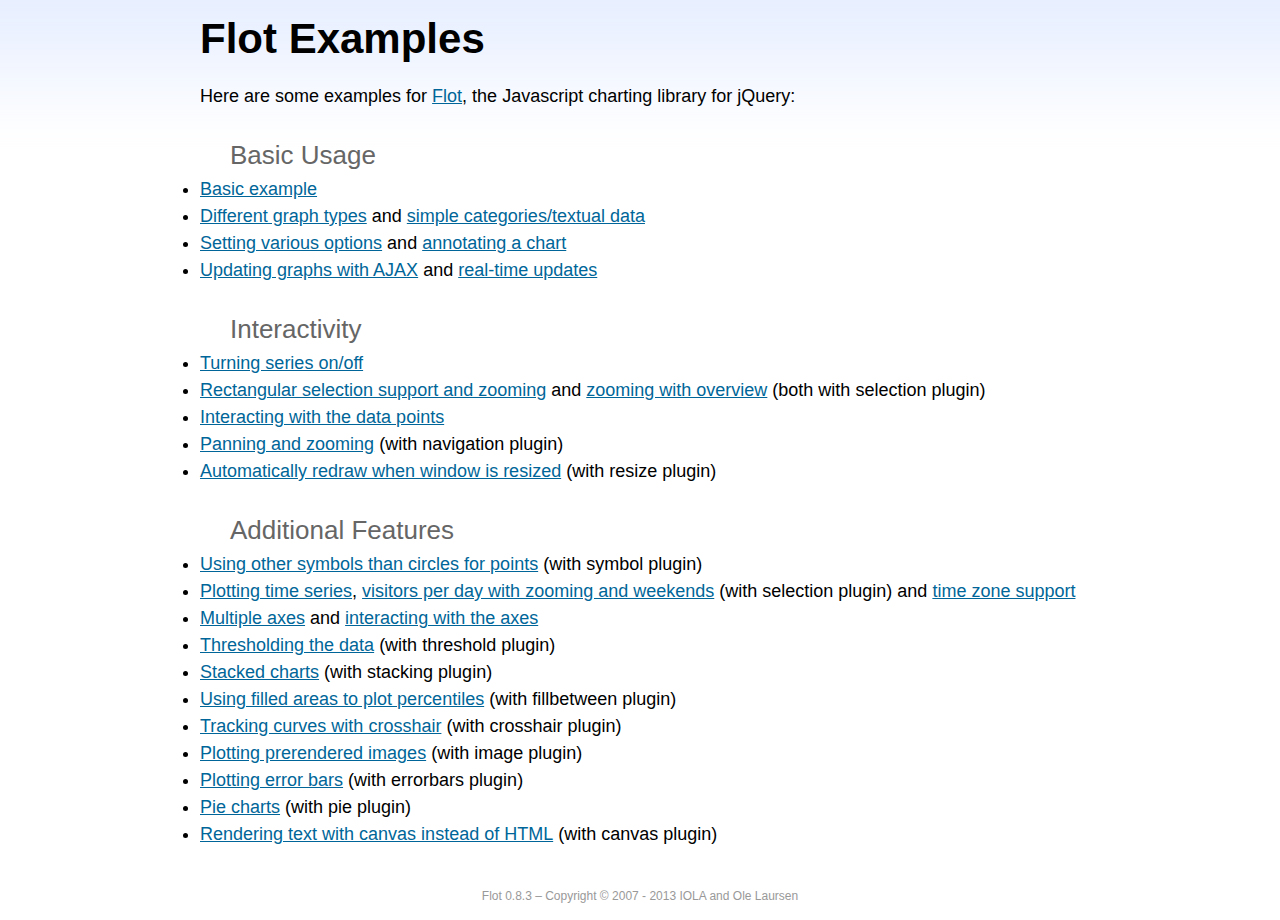
<file: assets/plugins/flot/examples/index.html>
<!DOCTYPE html PUBLIC "-//W3C//DTD HTML 4.01//EN" "http://www.w3.org/TR/html4/strict.dtd">
<html>
<head>
	<meta http-equiv="Content-Type" content="text/html; charset=utf-8">
	<title>Flot Examples</title>
	<link href="examples.css" rel="stylesheet" type="text/css">
	<style>

	h3 {
		margin-top: 30px;
		margin-bottom: 5px;
	}

	</style>
	<script language="javascript" type="text/javascript" src="../jquery.js"></script>
	<script language="javascript" type="text/javascript" src="../jquery.flot.js"></script>
	<script type="text/javascript">

	$(function() {

		// Add the Flot version string to the footer

		$("#footer").prepend("Flot " + $.plot.version + " &ndash; ");
	});

	</script>
</head>
<body>

	<div id="header">
		<h2>Flot Examples</h2>
	</div>

	<div id="content">

		<p>Here are some examples for <a href="http://www.flotcharts.org">Flot</a>, the Javascript charting library for jQuery:</p>

		<h3>Basic Usage</h3>

		<ul>
			<li><a href="basic-usage/index.html">Basic example</a></li>
			<li><a href="series-types/index.html">Different graph types</a> and <a href="categories/index.html">simple categories/textual data</a></li>
			<li><a href="basic-options/index.html">Setting various options</a> and <a href="annotating/index.html">annotating a chart</a></li>
			<li><a href="ajax/index.html">Updating graphs with AJAX</a> and <a href="realtime/index.html">real-time updates</a></li>
		</ul>

		<h3>Interactivity</h3>

		<ul>
			<li><a href="series-toggle/index.html">Turning series on/off</a></li>
			<li><a href="selection/index.html">Rectangular selection support and zooming</a> and <a href="zooming/index.html">zooming with overview</a> (both with selection plugin)</li>
			<li><a href="interacting/index.html">Interacting with the data points</a></li>
			<li><a href="navigate/index.html">Panning and zooming</a> (with navigation plugin)</li>
			<li><a href="resize/index.html">Automatically redraw when window is resized</a> (with resize plugin)</li>
		</ul>

		<h3>Additional Features</h3>

		<ul>
			<li><a href="symbols/index.html">Using other symbols than circles for points</a> (with symbol plugin)</li>
			<li><a href="axes-time/index.html">Plotting time series</a>, <a href="visitors/index.html">visitors per day with zooming and weekends</a> (with selection plugin) and <a href="axes-time-zones/index.html">time zone support</a></li>
			<li><a href="axes-multiple/index.html">Multiple axes</a> and <a href="axes-interacting/index.html">interacting with the axes</a></li>
			<li><a href="threshold/index.html">Thresholding the data</a> (with threshold plugin)</li>
			<li><a href="stacking/index.html">Stacked charts</a> (with stacking plugin)</li>
			<li><a href="percentiles/index.html">Using filled areas to plot percentiles</a> (with fillbetween plugin)</li>
			<li><a href="tracking/index.html">Tracking curves with crosshair</a> (with crosshair plugin)</li>
			<li><a href="image/index.html">Plotting prerendered images</a> (with image plugin)</li>
			<li><a href="series-errorbars/index.html">Plotting error bars</a> (with errorbars plugin)</li>
			<li><a href="series-pie/index.html">Pie charts</a> (with pie plugin)</li>
			<li><a href="canvas/index.html">Rendering text with canvas instead of HTML</a> (with canvas plugin)</li>
		</ul>

	</div>

	<div id="footer">
		Copyright &copy; 2007 - 2013 IOLA and Ole Laursen
	</div>

</body>
</html>
</file>
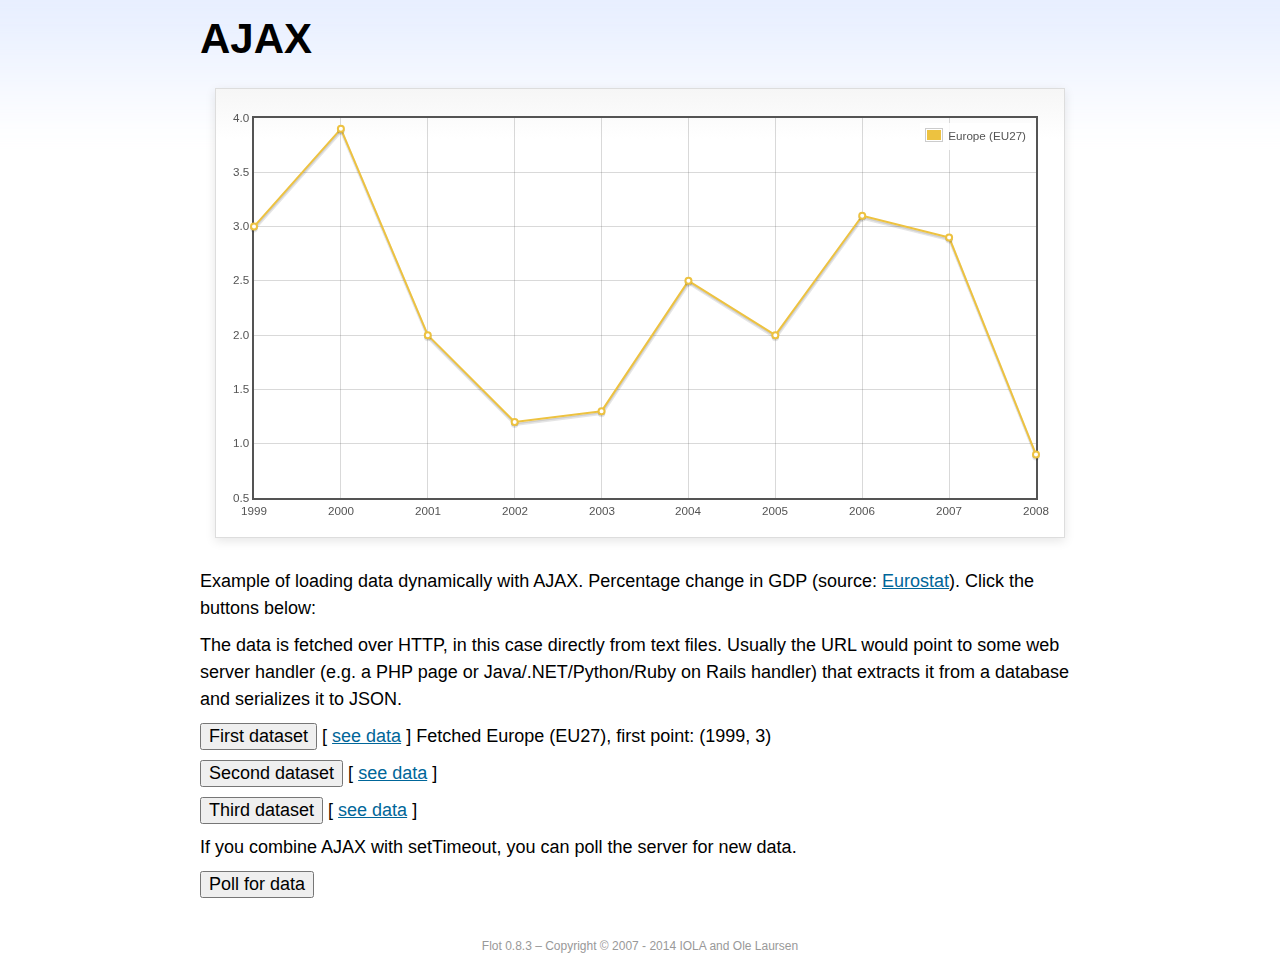
<file: assets/plugins/flot/examples/ajax/index.html>
<!DOCTYPE html PUBLIC "-//W3C//DTD HTML 4.01//EN" "http://www.w3.org/TR/html4/strict.dtd">
<html>
<head>
	<meta http-equiv="Content-Type" content="text/html; charset=utf-8">
	<title>Flot Examples: AJAX</title>
	<link href="../examples.css" rel="stylesheet" type="text/css">
	<!--[if lte IE 8]><script language="javascript" type="text/javascript" src="../../excanvas.min.js"></script><![endif]-->
	<script language="javascript" type="text/javascript" src="../../jquery.js"></script>
	<script language="javascript" type="text/javascript" src="../../jquery.flot.js"></script>
	<script type="text/javascript">

	$(function() {

		var options = {
			lines: {
				show: true
			},
			points: {
				show: true
			},
			xaxis: {
				tickDecimals: 0,
				tickSize: 1
			}
		};

		var data = [];

		$.plot("#placeholder", data, options);

		// Fetch one series, adding to what we already have

		var alreadyFetched = {};

		$("button.fetchSeries").click(function () {

			var button = $(this);

			// Find the URL in the link right next to us, then fetch the data

			var dataurl = button.siblings("a").attr("href");

			function onDataReceived(series) {

				// Extract the first coordinate pair; jQuery has parsed it, so
				// the data is now just an ordinary JavaScript object

				var firstcoordinate = "(" + series.data[0][0] + ", " + series.data[0][1] + ")";
				button.siblings("span").text("Fetched " + series.label + ", first point: " + firstcoordinate);

				// Push the new data onto our existing data array

				if (!alreadyFetched[series.label]) {
					alreadyFetched[series.label] = true;
					data.push(series);
				}

				$.plot("#placeholder", data, options);
			}

			$.ajax({
				url: dataurl,
				type: "GET",
				dataType: "json",
				success: onDataReceived
			});
		});

		// Initiate a recurring data update

		$("button.dataUpdate").click(function () {

			data = [];
			alreadyFetched = {};

			$.plot("#placeholder", data, options);

			var iteration = 0;

			function fetchData() {

				++iteration;

				function onDataReceived(series) {

					// Load all the data in one pass; if we only got partial
					// data we could merge it with what we already have.

					data = [ series ];
					$.plot("#placeholder", data, options);
				}

				// Normally we call the same URL - a script connected to a
				// database - but in this case we only have static example
				// files, so we need to modify the URL.

				$.ajax({
					url: "data-eu-gdp-growth-" + iteration + ".json",
					type: "GET",
					dataType: "json",
					success: onDataReceived
				});

				if (iteration < 5) {
					setTimeout(fetchData, 1000);
				} else {
					data = [];
					alreadyFetched = {};
				}
			}

			setTimeout(fetchData, 1000);
		});

		// Load the first series by default, so we don't have an empty plot

		$("button.fetchSeries:first").click();

		// Add the Flot version string to the footer

		$("#footer").prepend("Flot " + $.plot.version + " &ndash; ");
	});

	</script>
</head>
<body>

	<div id="header">
		<h2>AJAX</h2>
	</div>

	<div id="content">

		<div class="demo-container">
			<div id="placeholder" class="demo-placeholder"></div>
		</div>

		<p>Example of loading data dynamically with AJAX. Percentage change in GDP (source: <a href="http://epp.eurostat.ec.europa.eu/tgm/table.do?tab=table&init=1&plugin=1&language=en&pcode=tsieb020">Eurostat</a>). Click the buttons below:</p>

		<p>The data is fetched over HTTP, in this case directly from text files. Usually the URL would point to some web server handler (e.g. a PHP page or Java/.NET/Python/Ruby on Rails handler) that extracts it from a database and serializes it to JSON.</p>

		<p>
			<button class="fetchSeries">First dataset</button>
			[ <a href="data-eu-gdp-growth.json">see data</a> ]
			<span></span>
		</p>

		<p>
			<button class="fetchSeries">Second dataset</button>
			[ <a href="data-japan-gdp-growth.json">see data</a> ]
			<span></span>
		</p>

		<p>
			<button class="fetchSeries">Third dataset</button>
			[ <a href="data-usa-gdp-growth.json">see data</a> ]
			<span></span>
		</p>

		<p>If you combine AJAX with setTimeout, you can poll the server for new data.</p>

		<p>
			<button class="dataUpdate">Poll for data</button>
		</p>

	</div>

	<div id="footer">
		Copyright &copy; 2007 - 2014 IOLA and Ole Laursen
	</div>

</body>
</html>
</file>
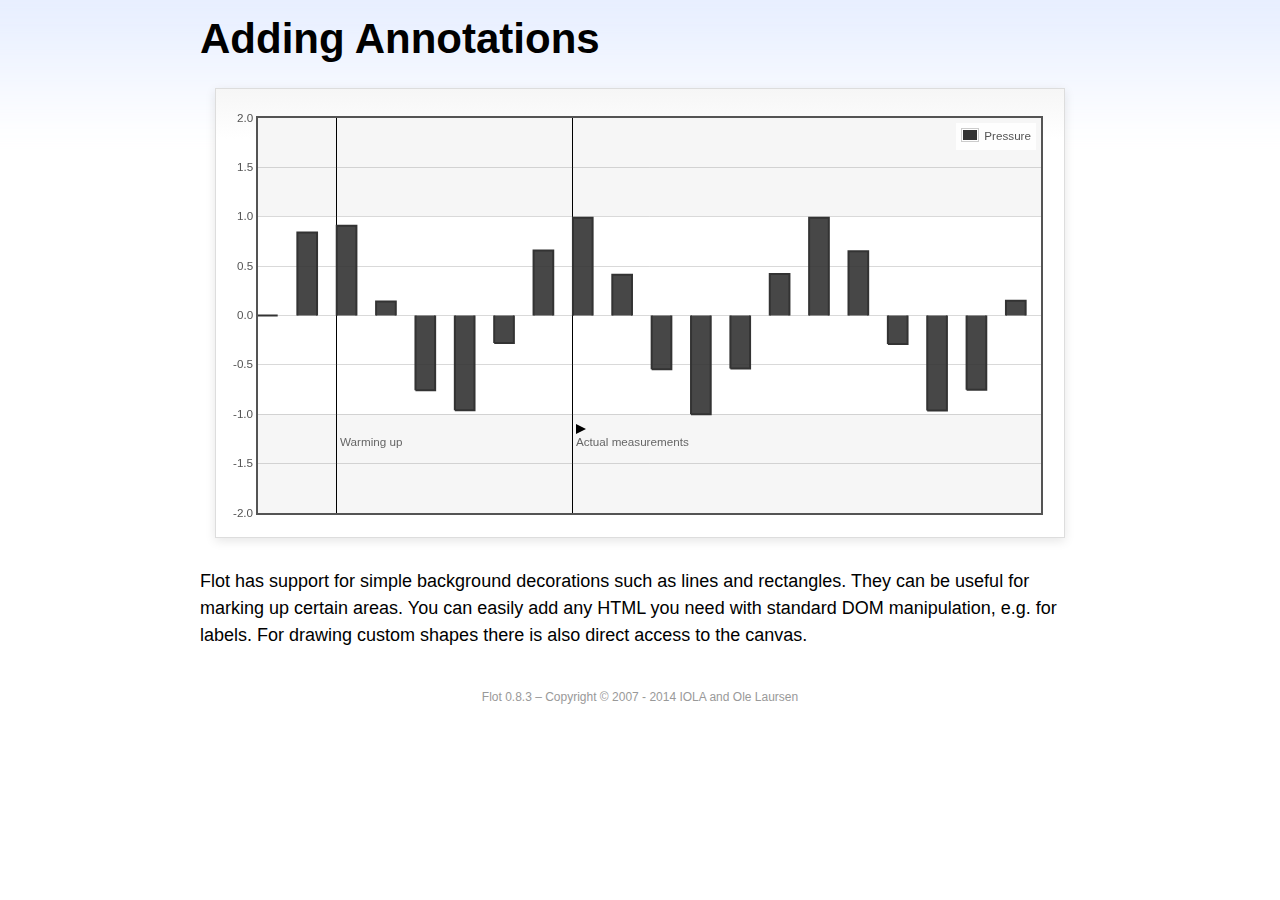
<file: assets/plugins/flot/examples/annotating/index.html>
<!DOCTYPE html PUBLIC "-//W3C//DTD HTML 4.01//EN" "http://www.w3.org/TR/html4/strict.dtd">
<html>
<head>
	<meta http-equiv="Content-Type" content="text/html; charset=utf-8">
	<title>Flot Examples: Adding Annotations</title>
	<link href="../examples.css" rel="stylesheet" type="text/css">
	<!--[if lte IE 8]><script language="javascript" type="text/javascript" src="../../excanvas.min.js"></script><![endif]-->
	<script language="javascript" type="text/javascript" src="../../jquery.js"></script>
	<script language="javascript" type="text/javascript" src="../../jquery.flot.js"></script>
	<script type="text/javascript">

	$(function() {

		var d1 = [];
		for (var i = 0; i < 20; ++i) {
			d1.push([i, Math.sin(i)]);
		}

		var data = [{ data: d1, label: "Pressure", color: "#333" }];

		var markings = [
			{ color: "#f6f6f6", yaxis: { from: 1 } },
			{ color: "#f6f6f6", yaxis: { to: -1 } },
			{ color: "#000", lineWidth: 1, xaxis: { from: 2, to: 2 } },
			{ color: "#000", lineWidth: 1, xaxis: { from: 8, to: 8 } }
		];

		var placeholder = $("#placeholder");

		var plot = $.plot(placeholder, data, {
			bars: { show: true, barWidth: 0.5, fill: 0.9 },
			xaxis: { ticks: [], autoscaleMargin: 0.02 },
			yaxis: { min: -2, max: 2 },
			grid: { markings: markings }
		});

		var o = plot.pointOffset({ x: 2, y: -1.2});

		// Append it to the placeholder that Flot already uses for positioning

		placeholder.append("<div style='position:absolute;left:" + (o.left + 4) + "px;top:" + o.top + "px;color:#666;font-size:smaller'>Warming up</div>");

		o = plot.pointOffset({ x: 8, y: -1.2});
		placeholder.append("<div style='position:absolute;left:" + (o.left + 4) + "px;top:" + o.top + "px;color:#666;font-size:smaller'>Actual measurements</div>");

		// Draw a little arrow on top of the last label to demonstrate canvas
		// drawing

		var ctx = plot.getCanvas().getContext("2d");
		ctx.beginPath();
		o.left += 4;
		ctx.moveTo(o.left, o.top);
		ctx.lineTo(o.left, o.top - 10);
		ctx.lineTo(o.left + 10, o.top - 5);
		ctx.lineTo(o.left, o.top);
		ctx.fillStyle = "#000";
		ctx.fill();

		// Add the Flot version string to the footer

		$("#footer").prepend("Flot " + $.plot.version + " &ndash; ");
	});

	</script>
</head>
<body>

	<div id="header">
		<h2>Adding Annotations</h2>
	</div>

	<div id="content">

		<div class="demo-container">
			<div id="placeholder" class="demo-placeholder"></div>
		</div>

		<p>Flot has support for simple background decorations such as lines and rectangles. They can be useful for marking up certain areas. You can easily add any HTML you need with standard DOM manipulation, e.g. for labels. For drawing custom shapes there is also direct access to the canvas.</p>

	</div>

	<div id="footer">
		Copyright &copy; 2007 - 2014 IOLA and Ole Laursen
	</div>

</body>
</html>
</file>
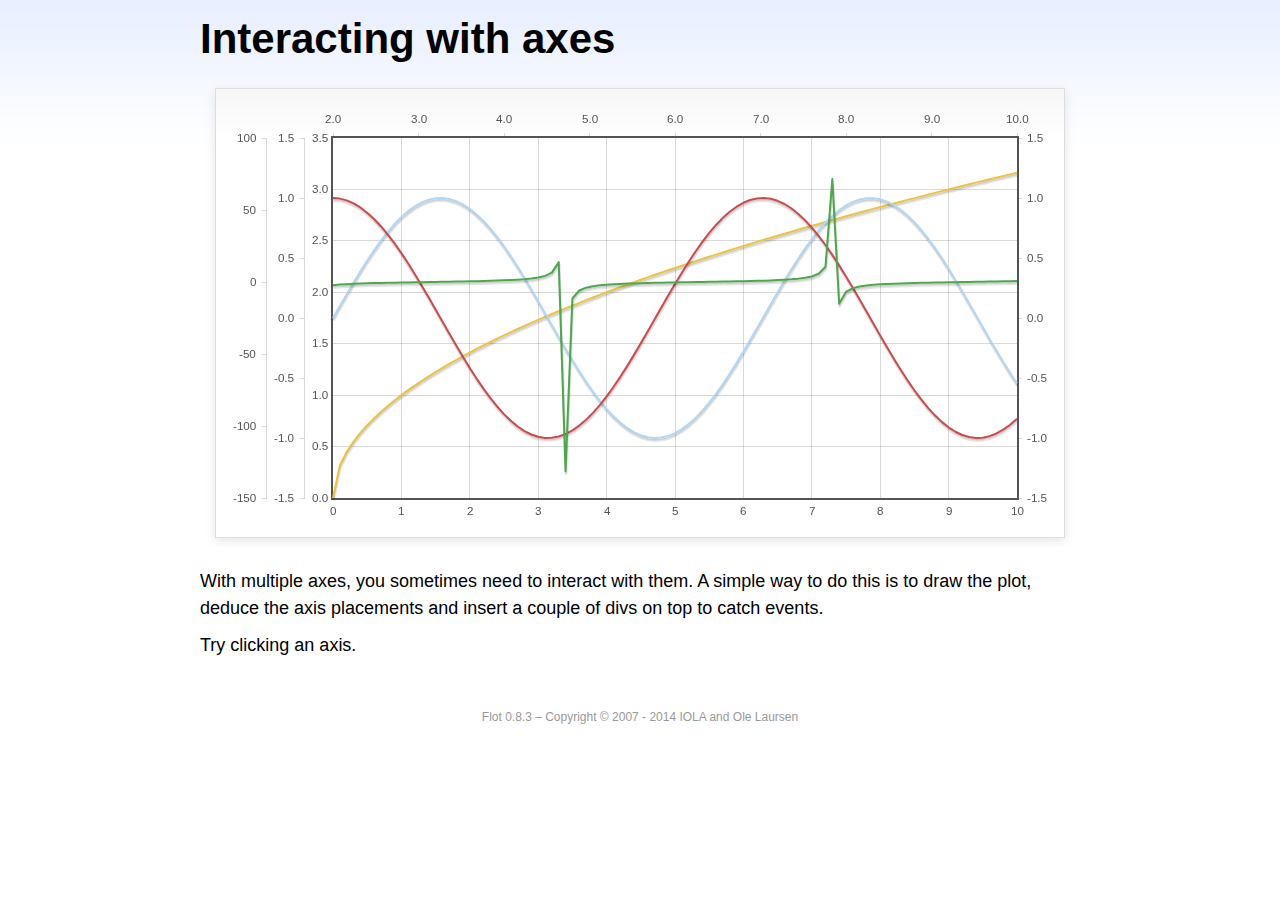
<file: assets/plugins/flot/examples/axes-interacting/index.html>
<!DOCTYPE html PUBLIC "-//W3C//DTD HTML 4.01//EN" "http://www.w3.org/TR/html4/strict.dtd">
<html>
<head>
	<meta http-equiv="Content-Type" content="text/html; charset=utf-8">
	<title>Flot Examples: Interacting with axes</title>
	<link href="../examples.css" rel="stylesheet" type="text/css">
	<!--[if lte IE 8]><script language="javascript" type="text/javascript" src="../../excanvas.min.js"></script><![endif]-->
	<script language="javascript" type="text/javascript" src="../../jquery.js"></script>
	<script language="javascript" type="text/javascript" src="../../jquery.flot.js"></script>
	<script type="text/javascript">

	$(function() {

		function generate(start, end, fn) {
			var res = [];
			for (var i = 0; i <= 100; ++i) {
				var x = start + i / 100 * (end - start);
				res.push([x, fn(x)]);
			}
			return res;
		}

		var data = [
			{ data: generate(0, 10, function (x) { return Math.sqrt(x);}), xaxis: 1, yaxis:1 },
			{ data: generate(0, 10, function (x) { return Math.sin(x);}), xaxis: 1, yaxis:2 },
			{ data: generate(0, 10, function (x) { return Math.cos(x);}), xaxis: 1, yaxis:3 },
			{ data: generate(2, 10, function (x) { return Math.tan(x);}), xaxis: 2, yaxis: 4 }
		];

		var plot = $.plot("#placeholder", data, {
			xaxes: [
				{ position: 'bottom' },
				{ position: 'top'}
			],
			yaxes: [
				{ position: 'left' },
				{ position: 'left' },
				{ position: 'right' },
				{ position: 'left' }
			]
		});

		// Create a div for each axis

		$.each(plot.getAxes(), function (i, axis) {
			if (!axis.show)
				return;

			var box = axis.box;

			$("<div class='axisTarget' style='position:absolute; left:" + box.left + "px; top:" + box.top + "px; width:" + box.width +  "px; height:" + box.height + "px'></div>")
				.data("axis.direction", axis.direction)
				.data("axis.n", axis.n)
				.css({ backgroundColor: "#f00", opacity: 0, cursor: "pointer" })
				.appendTo(plot.getPlaceholder())
				.hover(
					function () { $(this).css({ opacity: 0.10 }) },
					function () { $(this).css({ opacity: 0 }) }
				)
				.click(function () {
					$("#click").text("You clicked the " + axis.direction + axis.n + "axis!")
				});
		});

		// Add the Flot version string to the footer

		$("#footer").prepend("Flot " + $.plot.version + " &ndash; ");
	});

	</script>
</head>
<body>

	<div id="header">
		<h2>Interacting with axes</h2>
	</div>

	<div id="content">

		<div class="demo-container">
			<div id="placeholder" class="demo-placeholder"></div>
		</div>

		<p>With multiple axes, you sometimes need to interact with them. A simple way to do this is to draw the plot, deduce the axis placements and insert a couple of divs on top to catch events.</p>

		<p>Try clicking an axis.</p>

		<p id="click"></p>

	</div>

	<div id="footer">
		Copyright &copy; 2007 - 2014 IOLA and Ole Laursen
	</div>

</body>
</html>
</file>
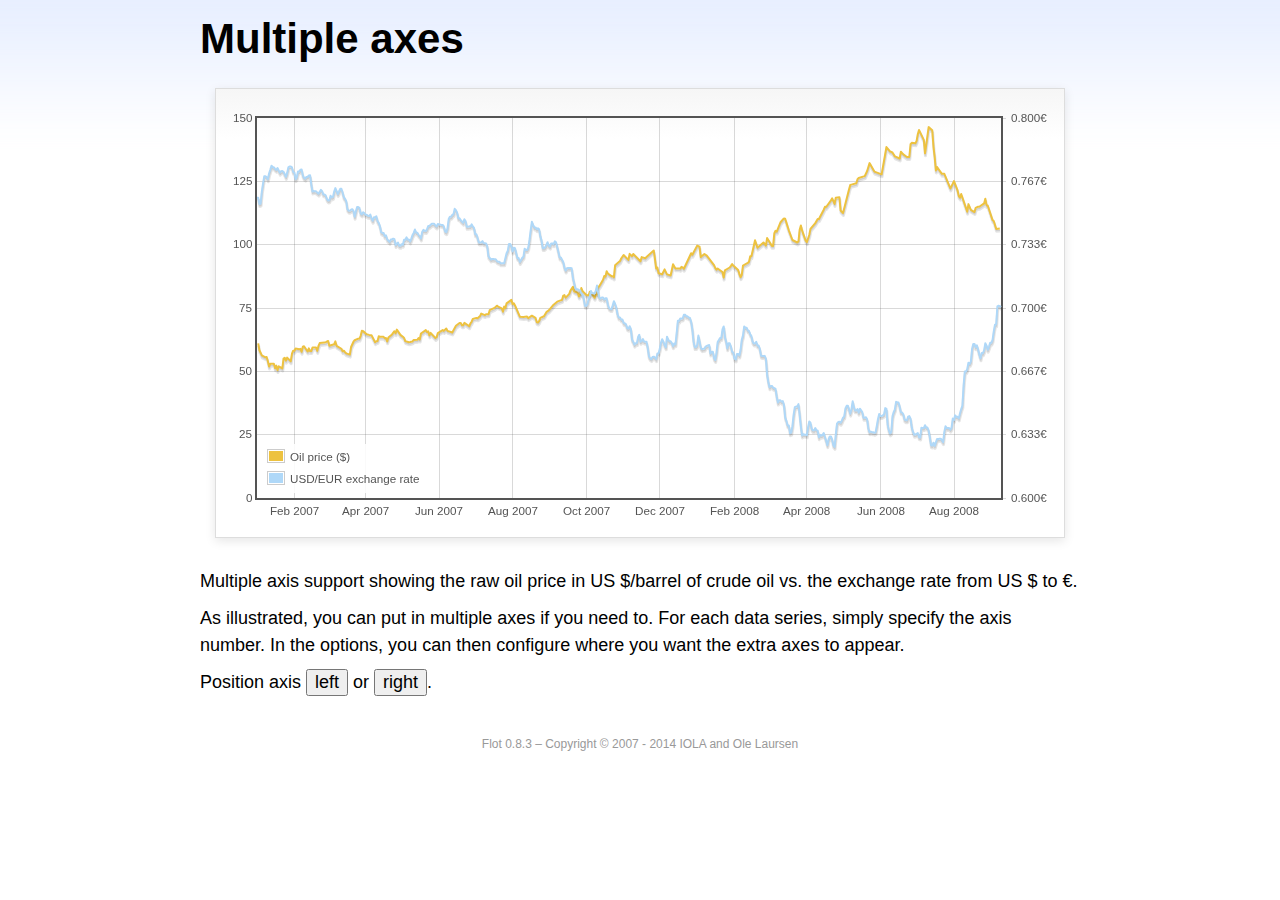
<file: assets/plugins/flot/examples/axes-multiple/index.html>
<!DOCTYPE html PUBLIC "-//W3C//DTD HTML 4.01//EN" "http://www.w3.org/TR/html4/strict.dtd">
<html>
<head>
	<meta http-equiv="Content-Type" content="text/html; charset=utf-8">
	<title>Flot Examples: Multiple Axes</title>
	<link href="../examples.css" rel="stylesheet" type="text/css">
	<!--[if lte IE 8]><script language="javascript" type="text/javascript" src="../../excanvas.min.js"></script><![endif]-->
	<script language="javascript" type="text/javascript" src="../../jquery.js"></script>
	<script language="javascript" type="text/javascript" src="../../jquery.flot.js"></script>
	<script language="javascript" type="text/javascript" src="../../jquery.flot.time.js"></script>
	<script type="text/javascript">

	$(function() {

		var oilprices = [[1167692400000,61.05], [1167778800000,58.32], [1167865200000,57.35], [1167951600000,56.31], [1168210800000,55.55], [1168297200000,55.64], [1168383600000,54.02], [1168470000000,51.88], [1168556400000,52.99], [1168815600000,52.99], [1168902000000,51.21], [1168988400000,52.24], [1169074800000,50.48], [1169161200000,51.99], [1169420400000,51.13], [1169506800000,55.04], [1169593200000,55.37], [1169679600000,54.23], [1169766000000,55.42], [1170025200000,54.01], [1170111600000,56.97], [1170198000000,58.14], [1170284400000,58.14], [1170370800000,59.02], [1170630000000,58.74], [1170716400000,58.88], [1170802800000,57.71], [1170889200000,59.71], [1170975600000,59.89], [1171234800000,57.81], [1171321200000,59.06], [1171407600000,58.00], [1171494000000,57.99], [1171580400000,59.39], [1171839600000,59.39], [1171926000000,58.07], [1172012400000,60.07], [1172098800000,61.14], [1172444400000,61.39], [1172530800000,61.46], [1172617200000,61.79], [1172703600000,62.00], [1172790000000,60.07], [1173135600000,60.69], [1173222000000,61.82], [1173308400000,60.05], [1173654000000,58.91], [1173740400000,57.93], [1173826800000,58.16], [1173913200000,57.55], [1173999600000,57.11], [1174258800000,56.59], [1174345200000,59.61], [1174518000000,61.69], [1174604400000,62.28], [1174860000000,62.91], [1174946400000,62.93], [1175032800000,64.03], [1175119200000,66.03], [1175205600000,65.87], [1175464800000,64.64], [1175637600000,64.38], [1175724000000,64.28], [1175810400000,64.28], [1176069600000,61.51], [1176156000000,61.89], [1176242400000,62.01], [1176328800000,63.85], [1176415200000,63.63], [1176674400000,63.61], [1176760800000,63.10], [1176847200000,63.13], [1176933600000,61.83], [1177020000000,63.38], [1177279200000,64.58], [1177452000000,65.84], [1177538400000,65.06], [1177624800000,66.46], [1177884000000,64.40], [1178056800000,63.68], [1178143200000,63.19], [1178229600000,61.93], [1178488800000,61.47], [1178575200000,61.55], [1178748000000,61.81], [1178834400000,62.37], [1179093600000,62.46], [1179180000000,63.17], [1179266400000,62.55], [1179352800000,64.94], [1179698400000,66.27], [1179784800000,65.50], [1179871200000,65.77], [1179957600000,64.18], [1180044000000,65.20], [1180389600000,63.15], [1180476000000,63.49], [1180562400000,65.08], [1180908000000,66.30], [1180994400000,65.96], [1181167200000,66.93], [1181253600000,65.98], [1181599200000,65.35], [1181685600000,66.26], [1181858400000,68.00], [1182117600000,69.09], [1182204000000,69.10], [1182290400000,68.19], [1182376800000,68.19], [1182463200000,69.14], [1182722400000,68.19], [1182808800000,67.77], [1182895200000,68.97], [1182981600000,69.57], [1183068000000,70.68], [1183327200000,71.09], [1183413600000,70.92], [1183586400000,71.81], [1183672800000,72.81], [1183932000000,72.19], [1184018400000,72.56], [1184191200000,72.50], [1184277600000,74.15], [1184623200000,75.05], [1184796000000,75.92], [1184882400000,75.57], [1185141600000,74.89], [1185228000000,73.56], [1185314400000,75.57], [1185400800000,74.95], [1185487200000,76.83], [1185832800000,78.21], [1185919200000,76.53], [1186005600000,76.86], [1186092000000,76.00], [1186437600000,71.59], [1186696800000,71.47], [1186956000000,71.62], [1187042400000,71.00], [1187301600000,71.98], [1187560800000,71.12], [1187647200000,69.47], [1187733600000,69.26], [1187820000000,69.83], [1187906400000,71.09], [1188165600000,71.73], [1188338400000,73.36], [1188511200000,74.04], [1188856800000,76.30], [1189116000000,77.49], [1189461600000,78.23], [1189548000000,79.91], [1189634400000,80.09], [1189720800000,79.10], [1189980000000,80.57], [1190066400000,81.93], [1190239200000,83.32], [1190325600000,81.62], [1190584800000,80.95], [1190671200000,79.53], [1190757600000,80.30], [1190844000000,82.88], [1190930400000,81.66], [1191189600000,80.24], [1191276000000,80.05], [1191362400000,79.94], [1191448800000,81.44], [1191535200000,81.22], [1191794400000,79.02], [1191880800000,80.26], [1191967200000,80.30], [1192053600000,83.08], [1192140000000,83.69], [1192399200000,86.13], [1192485600000,87.61], [1192572000000,87.40], [1192658400000,89.47], [1192744800000,88.60], [1193004000000,87.56], [1193090400000,87.56], [1193176800000,87.10], [1193263200000,91.86], [1193612400000,93.53], [1193698800000,94.53], [1193871600000,95.93], [1194217200000,93.98], [1194303600000,96.37], [1194476400000,95.46], [1194562800000,96.32], [1195081200000,93.43], [1195167600000,95.10], [1195426800000,94.64], [1195513200000,95.10], [1196031600000,97.70], [1196118000000,94.42], [1196204400000,90.62], [1196290800000,91.01], [1196377200000,88.71], [1196636400000,88.32], [1196809200000,90.23], [1196982000000,88.28], [1197241200000,87.86], [1197327600000,90.02], [1197414000000,92.25], [1197586800000,90.63], [1197846000000,90.63], [1197932400000,90.49], [1198018800000,91.24], [1198105200000,91.06], [1198191600000,90.49], [1198710000000,96.62], [1198796400000,96.00], [1199142000000,99.62], [1199314800000,99.18], [1199401200000,95.09], [1199660400000,96.33], [1199833200000,95.67], [1200351600000,91.90], [1200438000000,90.84], [1200524400000,90.13], [1200610800000,90.57], [1200956400000,89.21], [1201042800000,86.99], [1201129200000,89.85], [1201474800000,90.99], [1201561200000,91.64], [1201647600000,92.33], [1201734000000,91.75], [1202079600000,90.02], [1202166000000,88.41], [1202252400000,87.14], [1202338800000,88.11], [1202425200000,91.77], [1202770800000,92.78], [1202857200000,93.27], [1202943600000,95.46], [1203030000000,95.46], [1203289200000,101.74], [1203462000000,98.81], [1203894000000,100.88], [1204066800000,99.64], [1204153200000,102.59], [1204239600000,101.84], [1204498800000,99.52], [1204585200000,99.52], [1204671600000,104.52], [1204758000000,105.47], [1204844400000,105.15], [1205103600000,108.75], [1205276400000,109.92], [1205362800000,110.33], [1205449200000,110.21], [1205708400000,105.68], [1205967600000,101.84], [1206313200000,100.86], [1206399600000,101.22], [1206486000000,105.90], [1206572400000,107.58], [1206658800000,105.62], [1206914400000,101.58], [1207000800000,100.98], [1207173600000,103.83], [1207260000000,106.23], [1207605600000,108.50], [1207778400000,110.11], [1207864800000,110.14], [1208210400000,113.79], [1208296800000,114.93], [1208383200000,114.86], [1208728800000,117.48], [1208815200000,118.30], [1208988000000,116.06], [1209074400000,118.52], [1209333600000,118.75], [1209420000000,113.46], [1209592800000,112.52], [1210024800000,121.84], [1210111200000,123.53], [1210197600000,123.69], [1210543200000,124.23], [1210629600000,125.80], [1210716000000,126.29], [1211148000000,127.05], [1211320800000,129.07], [1211493600000,132.19], [1211839200000,128.85], [1212357600000,127.76], [1212703200000,138.54], [1212962400000,136.80], [1213135200000,136.38], [1213308000000,134.86], [1213653600000,134.01], [1213740000000,136.68], [1213912800000,135.65], [1214172000000,134.62], [1214258400000,134.62], [1214344800000,134.62], [1214431200000,139.64], [1214517600000,140.21], [1214776800000,140.00], [1214863200000,140.97], [1214949600000,143.57], [1215036000000,145.29], [1215381600000,141.37], [1215468000000,136.04], [1215727200000,146.40], [1215986400000,145.18], [1216072800000,138.74], [1216159200000,134.60], [1216245600000,129.29], [1216332000000,130.65], [1216677600000,127.95], [1216850400000,127.95], [1217282400000,122.19], [1217455200000,124.08], [1217541600000,125.10], [1217800800000,121.41], [1217887200000,119.17], [1217973600000,118.58], [1218060000000,120.02], [1218405600000,114.45], [1218492000000,113.01], [1218578400000,116.00], [1218751200000,113.77], [1219010400000,112.87], [1219096800000,114.53], [1219269600000,114.98], [1219356000000,114.98], [1219701600000,116.27], [1219788000000,118.15], [1219874400000,115.59], [1219960800000,115.46], [1220306400000,109.71], [1220392800000,109.35], [1220565600000,106.23], [1220824800000,106.34]];

		var exchangerates = [[1167606000000,0.7580], [1167692400000,0.7580], [1167778800000,0.75470], [1167865200000,0.75490], [1167951600000,0.76130], [1168038000000,0.76550], [1168124400000,0.76930], [1168210800000,0.76940], [1168297200000,0.76880], [1168383600000,0.76780], [1168470000000,0.77080], [1168556400000,0.77270], [1168642800000,0.77490], [1168729200000,0.77410], [1168815600000,0.77410], [1168902000000,0.77320], [1168988400000,0.77270], [1169074800000,0.77370], [1169161200000,0.77240], [1169247600000,0.77120], [1169334000000,0.7720], [1169420400000,0.77210], [1169506800000,0.77170], [1169593200000,0.77040], [1169679600000,0.7690], [1169766000000,0.77110], [1169852400000,0.7740], [1169938800000,0.77450], [1170025200000,0.77450], [1170111600000,0.7740], [1170198000000,0.77160], [1170284400000,0.77130], [1170370800000,0.76780], [1170457200000,0.76880], [1170543600000,0.77180], [1170630000000,0.77180], [1170716400000,0.77280], [1170802800000,0.77290], [1170889200000,0.76980], [1170975600000,0.76850], [1171062000000,0.76810], [1171148400000,0.7690], [1171234800000,0.7690], [1171321200000,0.76980], [1171407600000,0.76990], [1171494000000,0.76510], [1171580400000,0.76130], [1171666800000,0.76160], [1171753200000,0.76140], [1171839600000,0.76140], [1171926000000,0.76070], [1172012400000,0.76020], [1172098800000,0.76110], [1172185200000,0.76220], [1172271600000,0.76150], [1172358000000,0.75980], [1172444400000,0.75980], [1172530800000,0.75920], [1172617200000,0.75730], [1172703600000,0.75660], [1172790000000,0.75670], [1172876400000,0.75910], [1172962800000,0.75820], [1173049200000,0.75850], [1173135600000,0.76130], [1173222000000,0.76310], [1173308400000,0.76150], [1173394800000,0.760], [1173481200000,0.76130], [1173567600000,0.76270], [1173654000000,0.76270], [1173740400000,0.76080], [1173826800000,0.75830], [1173913200000,0.75750], [1173999600000,0.75620], [1174086000000,0.7520], [1174172400000,0.75120], [1174258800000,0.75120], [1174345200000,0.75170], [1174431600000,0.7520], [1174518000000,0.75110], [1174604400000,0.7480], [1174690800000,0.75090], [1174777200000,0.75310], [1174860000000,0.75310], [1174946400000,0.75270], [1175032800000,0.74980], [1175119200000,0.74930], [1175205600000,0.75040], [1175292000000,0.750], [1175378400000,0.74910], [1175464800000,0.74910], [1175551200000,0.74850], [1175637600000,0.74840], [1175724000000,0.74920], [1175810400000,0.74710], [1175896800000,0.74590], [1175983200000,0.74770], [1176069600000,0.74770], [1176156000000,0.74830], [1176242400000,0.74580], [1176328800000,0.74480], [1176415200000,0.7430], [1176501600000,0.73990], [1176588000000,0.73950], [1176674400000,0.73950], [1176760800000,0.73780], [1176847200000,0.73820], [1176933600000,0.73620], [1177020000000,0.73550], [1177106400000,0.73480], [1177192800000,0.73610], [1177279200000,0.73610], [1177365600000,0.73650], [1177452000000,0.73620], [1177538400000,0.73310], [1177624800000,0.73390], [1177711200000,0.73440], [1177797600000,0.73270], [1177884000000,0.73270], [1177970400000,0.73360], [1178056800000,0.73330], [1178143200000,0.73590], [1178229600000,0.73590], [1178316000000,0.73720], [1178402400000,0.7360], [1178488800000,0.7360], [1178575200000,0.7350], [1178661600000,0.73650], [1178748000000,0.73840], [1178834400000,0.73950], [1178920800000,0.74130], [1179007200000,0.73970], [1179093600000,0.73960], [1179180000000,0.73850], [1179266400000,0.73780], [1179352800000,0.73660], [1179439200000,0.740], [1179525600000,0.74110], [1179612000000,0.74060], [1179698400000,0.74050], [1179784800000,0.74140], [1179871200000,0.74310], [1179957600000,0.74310], [1180044000000,0.74380], [1180130400000,0.74430], [1180216800000,0.74430], [1180303200000,0.74430], [1180389600000,0.74340], [1180476000000,0.74290], [1180562400000,0.74420], [1180648800000,0.7440], [1180735200000,0.74390], [1180821600000,0.74370], [1180908000000,0.74370], [1180994400000,0.74290], [1181080800000,0.74030], [1181167200000,0.73990], [1181253600000,0.74180], [1181340000000,0.74680], [1181426400000,0.7480], [1181512800000,0.7480], [1181599200000,0.7490], [1181685600000,0.74940], [1181772000000,0.75220], [1181858400000,0.75150], [1181944800000,0.75020], [1182031200000,0.74720], [1182117600000,0.74720], [1182204000000,0.74620], [1182290400000,0.74550], [1182376800000,0.74490], [1182463200000,0.74670], [1182549600000,0.74580], [1182636000000,0.74270], [1182722400000,0.74270], [1182808800000,0.7430], [1182895200000,0.74290], [1182981600000,0.7440], [1183068000000,0.7430], [1183154400000,0.74220], [1183240800000,0.73880], [1183327200000,0.73880], [1183413600000,0.73690], [1183500000000,0.73450], [1183586400000,0.73450], [1183672800000,0.73450], [1183759200000,0.73520], [1183845600000,0.73410], [1183932000000,0.73410], [1184018400000,0.7340], [1184104800000,0.73240], [1184191200000,0.72720], [1184277600000,0.72640], [1184364000000,0.72550], [1184450400000,0.72580], [1184536800000,0.72580], [1184623200000,0.72560], [1184709600000,0.72570], [1184796000000,0.72470], [1184882400000,0.72430], [1184968800000,0.72440], [1185055200000,0.72350], [1185141600000,0.72350], [1185228000000,0.72350], [1185314400000,0.72350], [1185400800000,0.72620], [1185487200000,0.72880], [1185573600000,0.73010], [1185660000000,0.73370], [1185746400000,0.73370], [1185832800000,0.73240], [1185919200000,0.72970], [1186005600000,0.73170], [1186092000000,0.73150], [1186178400000,0.72880], [1186264800000,0.72630], [1186351200000,0.72630], [1186437600000,0.72420], [1186524000000,0.72530], [1186610400000,0.72640], [1186696800000,0.7270], [1186783200000,0.73120], [1186869600000,0.73050], [1186956000000,0.73050], [1187042400000,0.73180], [1187128800000,0.73580], [1187215200000,0.74090], [1187301600000,0.74540], [1187388000000,0.74370], [1187474400000,0.74240], [1187560800000,0.74240], [1187647200000,0.74150], [1187733600000,0.74190], [1187820000000,0.74140], [1187906400000,0.73770], [1187992800000,0.73550], [1188079200000,0.73150], [1188165600000,0.73150], [1188252000000,0.7320], [1188338400000,0.73320], [1188424800000,0.73460], [1188511200000,0.73280], [1188597600000,0.73230], [1188684000000,0.7340], [1188770400000,0.7340], [1188856800000,0.73360], [1188943200000,0.73510], [1189029600000,0.73460], [1189116000000,0.73210], [1189202400000,0.72940], [1189288800000,0.72660], [1189375200000,0.72660], [1189461600000,0.72540], [1189548000000,0.72420], [1189634400000,0.72130], [1189720800000,0.71970], [1189807200000,0.72090], [1189893600000,0.7210], [1189980000000,0.7210], [1190066400000,0.7210], [1190152800000,0.72090], [1190239200000,0.71590], [1190325600000,0.71330], [1190412000000,0.71050], [1190498400000,0.70990], [1190584800000,0.70990], [1190671200000,0.70930], [1190757600000,0.70930], [1190844000000,0.70760], [1190930400000,0.7070], [1191016800000,0.70490], [1191103200000,0.70120], [1191189600000,0.70110], [1191276000000,0.70190], [1191362400000,0.70460], [1191448800000,0.70630], [1191535200000,0.70890], [1191621600000,0.70770], [1191708000000,0.70770], [1191794400000,0.70770], [1191880800000,0.70910], [1191967200000,0.71180], [1192053600000,0.70790], [1192140000000,0.70530], [1192226400000,0.7050], [1192312800000,0.70550], [1192399200000,0.70550], [1192485600000,0.70450], [1192572000000,0.70510], [1192658400000,0.70510], [1192744800000,0.70170], [1192831200000,0.70], [1192917600000,0.69950], [1193004000000,0.69940], [1193090400000,0.70140], [1193176800000,0.70360], [1193263200000,0.70210], [1193349600000,0.70020], [1193436000000,0.69670], [1193522400000,0.6950], [1193612400000,0.6950], [1193698800000,0.69390], [1193785200000,0.6940], [1193871600000,0.69220], [1193958000000,0.69190], [1194044400000,0.69140], [1194130800000,0.68940], [1194217200000,0.68910], [1194303600000,0.69040], [1194390000000,0.6890], [1194476400000,0.68340], [1194562800000,0.68230], [1194649200000,0.68070], [1194735600000,0.68150], [1194822000000,0.68150], [1194908400000,0.68470], [1194994800000,0.68590], [1195081200000,0.68220], [1195167600000,0.68270], [1195254000000,0.68370], [1195340400000,0.68230], [1195426800000,0.68220], [1195513200000,0.68220], [1195599600000,0.67920], [1195686000000,0.67460], [1195772400000,0.67350], [1195858800000,0.67310], [1195945200000,0.67420], [1196031600000,0.67440], [1196118000000,0.67390], [1196204400000,0.67310], [1196290800000,0.67610], [1196377200000,0.67610], [1196463600000,0.67850], [1196550000000,0.68180], [1196636400000,0.68360], [1196722800000,0.68230], [1196809200000,0.68050], [1196895600000,0.67930], [1196982000000,0.68490], [1197068400000,0.68330], [1197154800000,0.68250], [1197241200000,0.68250], [1197327600000,0.68160], [1197414000000,0.67990], [1197500400000,0.68130], [1197586800000,0.68090], [1197673200000,0.68680], [1197759600000,0.69330], [1197846000000,0.69330], [1197932400000,0.69450], [1198018800000,0.69440], [1198105200000,0.69460], [1198191600000,0.69640], [1198278000000,0.69650], [1198364400000,0.69560], [1198450800000,0.69560], [1198537200000,0.6950], [1198623600000,0.69480], [1198710000000,0.69280], [1198796400000,0.68870], [1198882800000,0.68240], [1198969200000,0.67940], [1199055600000,0.67940], [1199142000000,0.68030], [1199228400000,0.68550], [1199314800000,0.68240], [1199401200000,0.67910], [1199487600000,0.67830], [1199574000000,0.67850], [1199660400000,0.67850], [1199746800000,0.67970], [1199833200000,0.680], [1199919600000,0.68030], [1200006000000,0.68050], [1200092400000,0.6760], [1200178800000,0.6770], [1200265200000,0.6770], [1200351600000,0.67360], [1200438000000,0.67260], [1200524400000,0.67640], [1200610800000,0.68210], [1200697200000,0.68310], [1200783600000,0.68420], [1200870000000,0.68420], [1200956400000,0.68870], [1201042800000,0.69030], [1201129200000,0.68480], [1201215600000,0.68240], [1201302000000,0.67880], [1201388400000,0.68140], [1201474800000,0.68140], [1201561200000,0.67970], [1201647600000,0.67690], [1201734000000,0.67650], [1201820400000,0.67330], [1201906800000,0.67290], [1201993200000,0.67580], [1202079600000,0.67580], [1202166000000,0.6750], [1202252400000,0.6780], [1202338800000,0.68330], [1202425200000,0.68560], [1202511600000,0.69030], [1202598000000,0.68960], [1202684400000,0.68960], [1202770800000,0.68820], [1202857200000,0.68790], [1202943600000,0.68620], [1203030000000,0.68520], [1203116400000,0.68230], [1203202800000,0.68130], [1203289200000,0.68130], [1203375600000,0.68220], [1203462000000,0.68020], [1203548400000,0.68020], [1203634800000,0.67840], [1203721200000,0.67480], [1203807600000,0.67470], [1203894000000,0.67470], [1203980400000,0.67480], [1204066800000,0.67330], [1204153200000,0.6650], [1204239600000,0.66110], [1204326000000,0.65830], [1204412400000,0.6590], [1204498800000,0.6590], [1204585200000,0.65810], [1204671600000,0.65780], [1204758000000,0.65740], [1204844400000,0.65320], [1204930800000,0.65020], [1205017200000,0.65140], [1205103600000,0.65140], [1205190000000,0.65070], [1205276400000,0.6510], [1205362800000,0.64890], [1205449200000,0.64240], [1205535600000,0.64060], [1205622000000,0.63820], [1205708400000,0.63820], [1205794800000,0.63410], [1205881200000,0.63440], [1205967600000,0.63780], [1206054000000,0.64390], [1206140400000,0.64780], [1206226800000,0.64810], [1206313200000,0.64810], [1206399600000,0.64940], [1206486000000,0.64380], [1206572400000,0.63770], [1206658800000,0.63290], [1206745200000,0.63360], [1206831600000,0.63330], [1206914400000,0.63330], [1207000800000,0.6330], [1207087200000,0.63710], [1207173600000,0.64030], [1207260000000,0.63960], [1207346400000,0.63640], [1207432800000,0.63560], [1207519200000,0.63560], [1207605600000,0.63680], [1207692000000,0.63570], [1207778400000,0.63540], [1207864800000,0.6320], [1207951200000,0.63320], [1208037600000,0.63280], [1208124000000,0.63310], [1208210400000,0.63420], [1208296800000,0.63210], [1208383200000,0.63020], [1208469600000,0.62780], [1208556000000,0.63080], [1208642400000,0.63240], [1208728800000,0.63240], [1208815200000,0.63070], [1208901600000,0.62770], [1208988000000,0.62690], [1209074400000,0.63350], [1209160800000,0.63920], [1209247200000,0.640], [1209333600000,0.64010], [1209420000000,0.63960], [1209506400000,0.64070], [1209592800000,0.64230], [1209679200000,0.64290], [1209765600000,0.64720], [1209852000000,0.64850], [1209938400000,0.64860], [1210024800000,0.64670], [1210111200000,0.64440], [1210197600000,0.64670], [1210284000000,0.65090], [1210370400000,0.64780], [1210456800000,0.64610], [1210543200000,0.64610], [1210629600000,0.64680], [1210716000000,0.64490], [1210802400000,0.6470], [1210888800000,0.64610], [1210975200000,0.64520], [1211061600000,0.64220], [1211148000000,0.64220], [1211234400000,0.64250], [1211320800000,0.64140], [1211407200000,0.63660], [1211493600000,0.63460], [1211580000000,0.6350], [1211666400000,0.63460], [1211752800000,0.63460], [1211839200000,0.63430], [1211925600000,0.63460], [1212012000000,0.63790], [1212098400000,0.64160], [1212184800000,0.64420], [1212271200000,0.64310], [1212357600000,0.64310], [1212444000000,0.64350], [1212530400000,0.6440], [1212616800000,0.64730], [1212703200000,0.64690], [1212789600000,0.63860], [1212876000000,0.63560], [1212962400000,0.6340], [1213048800000,0.63460], [1213135200000,0.6430], [1213221600000,0.64520], [1213308000000,0.64670], [1213394400000,0.65060], [1213480800000,0.65040], [1213567200000,0.65030], [1213653600000,0.64810], [1213740000000,0.64510], [1213826400000,0.6450], [1213912800000,0.64410], [1213999200000,0.64140], [1214085600000,0.64090], [1214172000000,0.64090], [1214258400000,0.64280], [1214344800000,0.64310], [1214431200000,0.64180], [1214517600000,0.63710], [1214604000000,0.63490], [1214690400000,0.63330], [1214776800000,0.63340], [1214863200000,0.63380], [1214949600000,0.63420], [1215036000000,0.6320], [1215122400000,0.63180], [1215208800000,0.6370], [1215295200000,0.63680], [1215381600000,0.63680], [1215468000000,0.63830], [1215554400000,0.63710], [1215640800000,0.63710], [1215727200000,0.63550], [1215813600000,0.6320], [1215900000000,0.62770], [1215986400000,0.62760], [1216072800000,0.62910], [1216159200000,0.62740], [1216245600000,0.62930], [1216332000000,0.63110], [1216418400000,0.6310], [1216504800000,0.63120], [1216591200000,0.63120], [1216677600000,0.63040], [1216764000000,0.62940], [1216850400000,0.63480], [1216936800000,0.63780], [1217023200000,0.63680], [1217109600000,0.63680], [1217196000000,0.63680], [1217282400000,0.6360], [1217368800000,0.6370], [1217455200000,0.64180], [1217541600000,0.64110], [1217628000000,0.64350], [1217714400000,0.64270], [1217800800000,0.64270], [1217887200000,0.64190], [1217973600000,0.64460], [1218060000000,0.64680], [1218146400000,0.64870], [1218232800000,0.65940], [1218319200000,0.66660], [1218405600000,0.66660], [1218492000000,0.66780], [1218578400000,0.67120], [1218664800000,0.67050], [1218751200000,0.67180], [1218837600000,0.67840], [1218924000000,0.68110], [1219010400000,0.68110], [1219096800000,0.67940], [1219183200000,0.68040], [1219269600000,0.67810], [1219356000000,0.67560], [1219442400000,0.67350], [1219528800000,0.67630], [1219615200000,0.67620], [1219701600000,0.67770], [1219788000000,0.68150], [1219874400000,0.68020], [1219960800000,0.6780], [1220047200000,0.67960], [1220133600000,0.68170], [1220220000000,0.68170], [1220306400000,0.68320], [1220392800000,0.68770], [1220479200000,0.69120], [1220565600000,0.69140], [1220652000000,0.70090], [1220738400000,0.70120], [1220824800000,0.7010], [1220911200000,0.70050]];

		function euroFormatter(v, axis) {
			return v.toFixed(axis.tickDecimals) + "€";
		}

		function doPlot(position) {
			$.plot("#placeholder", [
				{ data: oilprices, label: "Oil price ($)" },
				{ data: exchangerates, label: "USD/EUR exchange rate", yaxis: 2 }
			], {
				xaxes: [ { mode: "time" } ],
				yaxes: [ { min: 0 }, {
					// align if we are to the right
					alignTicksWithAxis: position == "right" ? 1 : null,
					position: position,
					tickFormatter: euroFormatter
				} ],
				legend: { position: "sw" }
			});
		}

		doPlot("right");

		$("button").click(function () {
			doPlot($(this).text());
		});

		// Add the Flot version string to the footer

		$("#footer").prepend("Flot " + $.plot.version + " &ndash; ");
	});

	</script>
</head>
<body>

	<div id="header">
		<h2>Multiple axes</h2>
	</div>

	<div id="content">

		<div class="demo-container">
			<div id="placeholder" class="demo-placeholder"></div>
		</div>

		<p>Multiple axis support showing the raw oil price in US $/barrel of crude oil vs. the exchange rate from US $ to €.</p>

		<p>As illustrated, you can put in multiple axes if you need to. For each data series, simply specify the axis number. In the options, you can then configure where you want the extra axes to appear.</p>

		<p>Position axis <button>left</button> or <button>right</button>.</p>

	</div>

	<div id="footer">
		Copyright &copy; 2007 - 2014 IOLA and Ole Laursen
	</div>

</body>
</html>
</file>
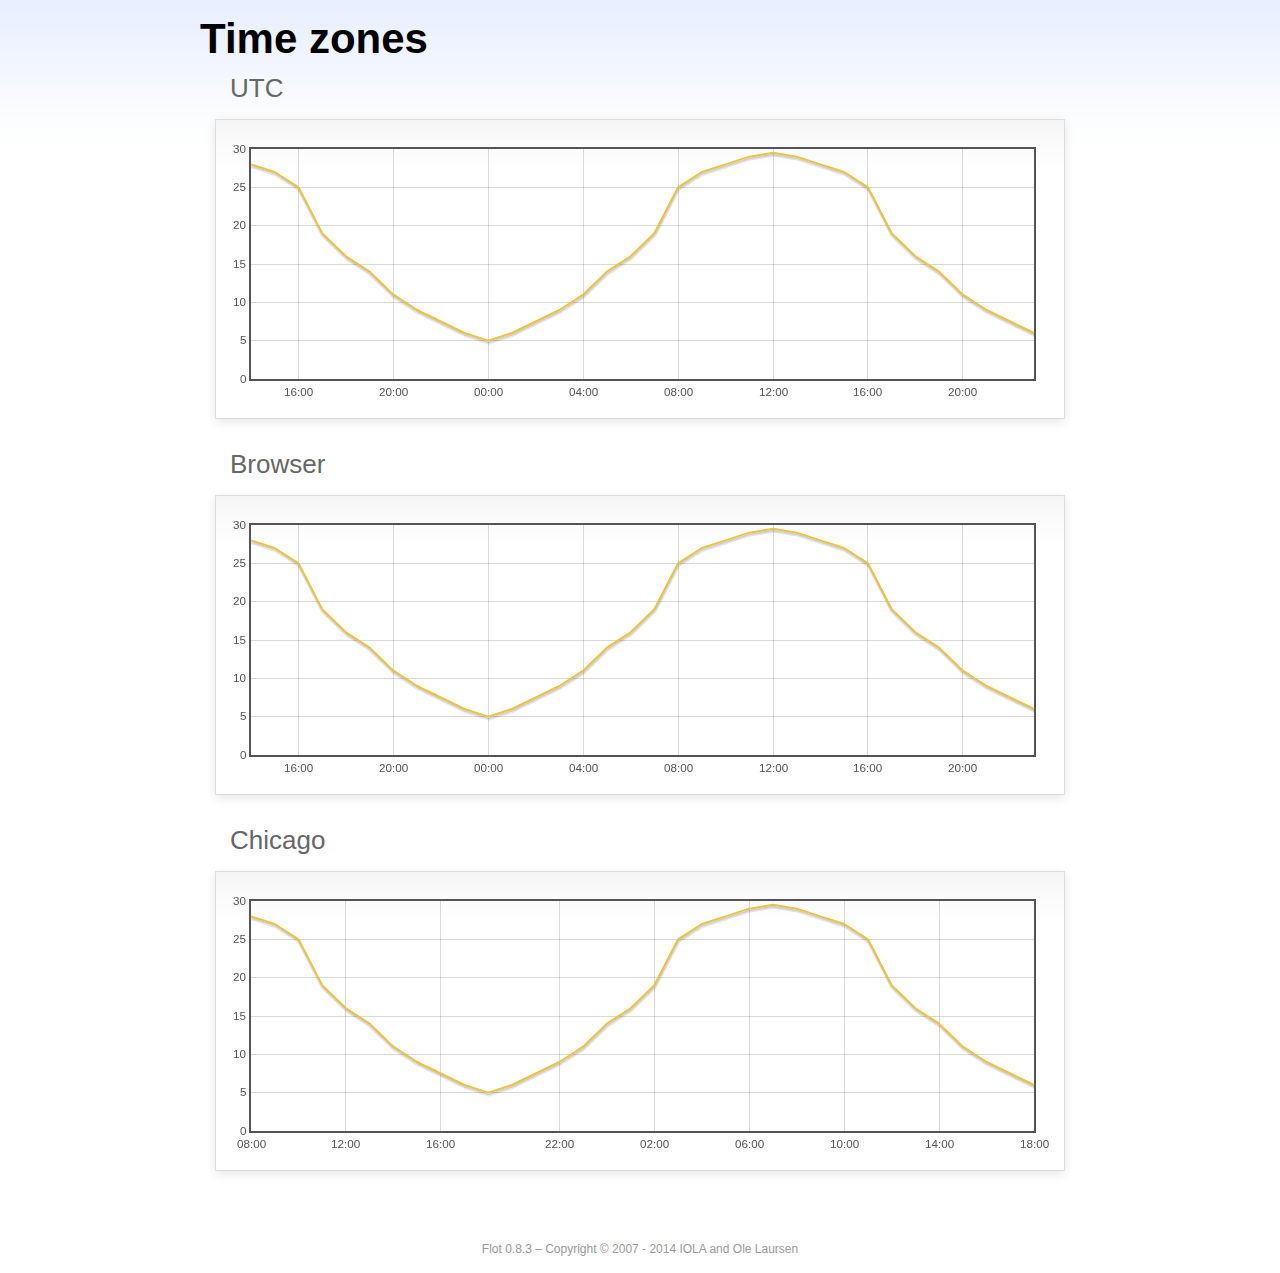
<file: assets/plugins/flot/examples/axes-time-zones/index.html>
<!DOCTYPE html PUBLIC "-//W3C//DTD HTML 4.01//EN" "http://www.w3.org/TR/html4/strict.dtd">
<html>
<head>
	<meta http-equiv="Content-Type" content="text/html; charset=utf-8">
	<title>Flot Examples: Time zones</title>
	<link href="../examples.css" rel="stylesheet" type="text/css">
	<!--[if lte IE 8]><script language="javascript" type="text/javascript" src="../../excanvas.min.js"></script><![endif]-->
	<script language="javascript" type="text/javascript" src="../../jquery.js"></script>
	<script language="javascript" type="text/javascript" src="../../jquery.flot.js"></script>
	<script language="javascript" type="text/javascript" src="../../jquery.flot.time.js"></script>
	<script language="javascript" type="text/javascript" src="date.js"></script>
	<script type="text/javascript">

	$(function() {

		timezoneJS.timezone.zoneFileBasePath = "tz";
		timezoneJS.timezone.defaultZoneFile = [];
		timezoneJS.timezone.init({async: false});

		var d = [
			[Date.UTC(2011, 2, 12, 14, 0, 0), 28],
			[Date.UTC(2011, 2, 12, 15, 0, 0), 27],
			[Date.UTC(2011, 2, 12, 16, 0, 0), 25],
			[Date.UTC(2011, 2, 12, 17, 0, 0), 19],
			[Date.UTC(2011, 2, 12, 18, 0, 0), 16],
			[Date.UTC(2011, 2, 12, 19, 0, 0), 14],
			[Date.UTC(2011, 2, 12, 20, 0, 0), 11],
			[Date.UTC(2011, 2, 12, 21, 0, 0), 9],
			[Date.UTC(2011, 2, 12, 22, 0, 0), 7.5],
			[Date.UTC(2011, 2, 12, 23, 0, 0), 6],
			[Date.UTC(2011, 2, 13, 0, 0, 0), 5],
			[Date.UTC(2011, 2, 13, 1, 0, 0), 6],
			[Date.UTC(2011, 2, 13, 2, 0, 0), 7.5],
			[Date.UTC(2011, 2, 13, 3, 0, 0), 9],
			[Date.UTC(2011, 2, 13, 4, 0, 0), 11],
			[Date.UTC(2011, 2, 13, 5, 0, 0), 14],
			[Date.UTC(2011, 2, 13, 6, 0, 0), 16],
			[Date.UTC(2011, 2, 13, 7, 0, 0), 19],
			[Date.UTC(2011, 2, 13, 8, 0, 0), 25],
			[Date.UTC(2011, 2, 13, 9, 0, 0), 27],
			[Date.UTC(2011, 2, 13, 10, 0, 0), 28],
			[Date.UTC(2011, 2, 13, 11, 0, 0), 29],
			[Date.UTC(2011, 2, 13, 12, 0, 0), 29.5],
			[Date.UTC(2011, 2, 13, 13, 0, 0), 29],
			[Date.UTC(2011, 2, 13, 14, 0, 0), 28],
			[Date.UTC(2011, 2, 13, 15, 0, 0), 27],
			[Date.UTC(2011, 2, 13, 16, 0, 0), 25],
			[Date.UTC(2011, 2, 13, 17, 0, 0), 19],
			[Date.UTC(2011, 2, 13, 18, 0, 0), 16],
			[Date.UTC(2011, 2, 13, 19, 0, 0), 14],
			[Date.UTC(2011, 2, 13, 20, 0, 0), 11],
			[Date.UTC(2011, 2, 13, 21, 0, 0), 9],
			[Date.UTC(2011, 2, 13, 22, 0, 0), 7.5],
			[Date.UTC(2011, 2, 13, 23, 0, 0), 6]
		];

		var plot = $.plot("#placeholderUTC", [d], {
			xaxis: {
				mode: "time"
			}
		});

		var plot = $.plot("#placeholderLocal", [d], {
			xaxis: {
				mode: "time",
				timezone: "browser"
			}
		});

		var plot = $.plot("#placeholderChicago", [d], {
			xaxis: {
				mode: "time",
				timezone: "America/Chicago"
			}
		});

		// Add the Flot version string to the footer

		$("#footer").prepend("Flot " + $.plot.version + " &ndash; ");
	});

	</script>
</head>
<body>

	<div id="header">
		<h2>Time zones</h2>
	</div>

	<div id="content">

		<h3>UTC</h3>
		<div class="demo-container" style="height: 300px;">
			<div id="placeholderUTC" class="demo-placeholder"></div>
		</div>

		<h3>Browser</h3>
		<div class="demo-container" style="height: 300px;">
			<div id="placeholderLocal" class="demo-placeholder"></div>
		</div>

		<h3>Chicago</h3>
		<div class="demo-container" style="height: 300px;">
			<div id="placeholderChicago" class="demo-placeholder"></div>
		</div>

	</div>

	<div id="footer">
		Copyright &copy; 2007 - 2014 IOLA and Ole Laursen
	</div>

</body>
</html>
</file>
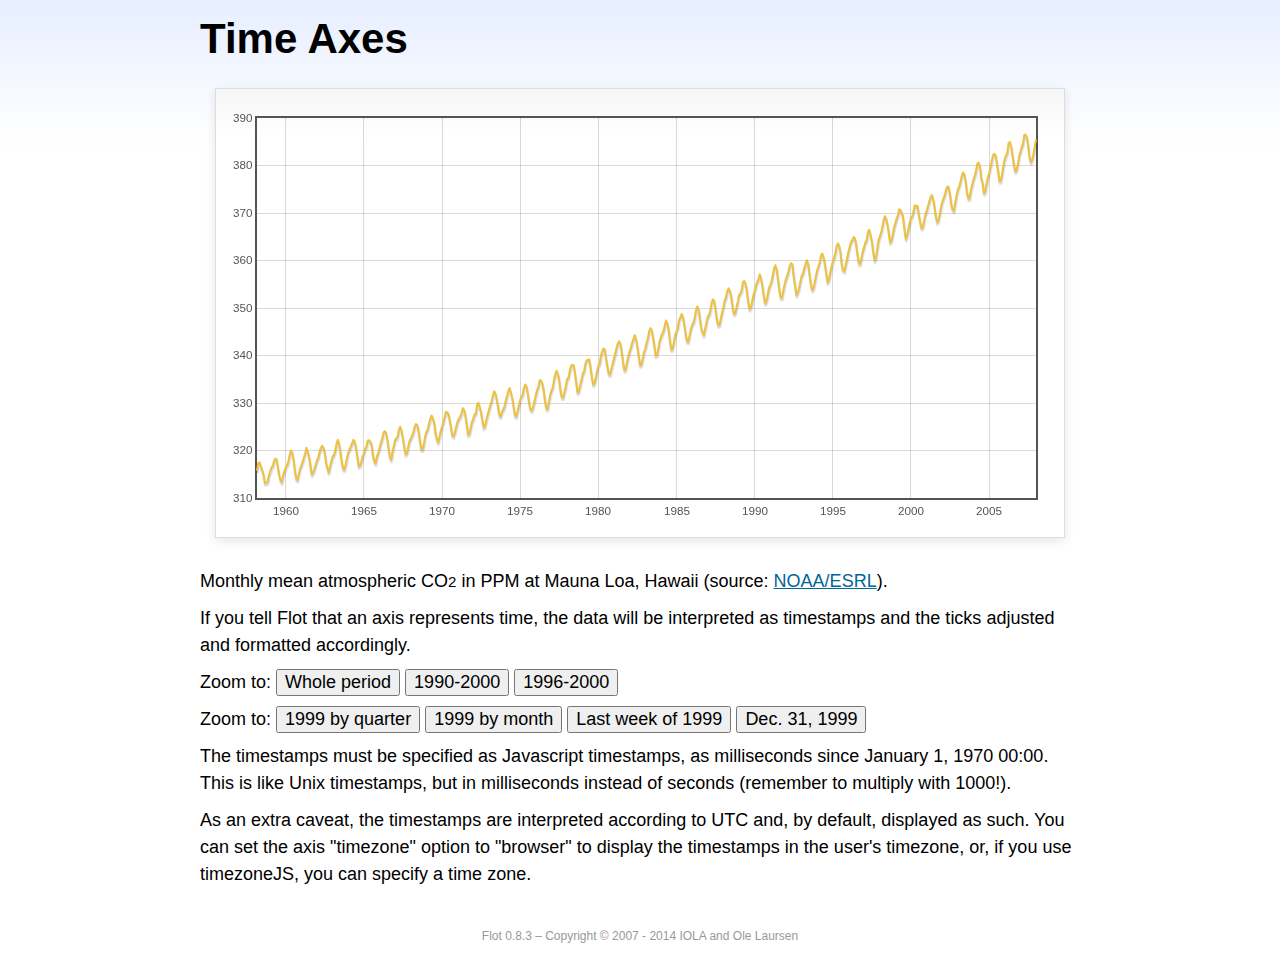
<file: assets/plugins/flot/examples/axes-time/index.html>
<!DOCTYPE html PUBLIC "-//W3C//DTD HTML 4.01//EN" "http://www.w3.org/TR/html4/strict.dtd">
<html>
<head>
	<meta http-equiv="Content-Type" content="text/html; charset=utf-8">
	<title>Flot Examples: Time Axes</title>
	<link href="../examples.css" rel="stylesheet" type="text/css">
	<!--[if lte IE 8]><script language="javascript" type="text/javascript" src="../../excanvas.min.js"></script><![endif]-->
	<script language="javascript" type="text/javascript" src="../../jquery.js"></script>
	<script language="javascript" type="text/javascript" src="../../jquery.flot.js"></script>
	<script language="javascript" type="text/javascript" src="../../jquery.flot.time.js"></script>
	<script type="text/javascript">

	$(function() {

		var d = [[-373597200000, 315.71], [-370918800000, 317.45], [-368326800000, 317.50], [-363056400000, 315.86], [-360378000000, 314.93], [-357699600000, 313.19], [-352429200000, 313.34], [-349837200000, 314.67], [-347158800000, 315.58], [-344480400000, 316.47], [-342061200000, 316.65], [-339382800000, 317.71], [-336790800000, 318.29], [-334112400000, 318.16], [-331520400000, 316.55], [-328842000000, 314.80], [-326163600000, 313.84], [-323571600000, 313.34], [-320893200000, 314.81], [-318301200000, 315.59], [-315622800000, 316.43], [-312944400000, 316.97], [-310438800000, 317.58], [-307760400000, 319.03], [-305168400000, 320.03], [-302490000000, 319.59], [-299898000000, 318.18], [-297219600000, 315.91], [-294541200000, 314.16], [-291949200000, 313.83], [-289270800000, 315.00], [-286678800000, 316.19], [-284000400000, 316.89], [-281322000000, 317.70], [-278902800000, 318.54], [-276224400000, 319.48], [-273632400000, 320.58], [-270954000000, 319.78], [-268362000000, 318.58], [-265683600000, 316.79], [-263005200000, 314.99], [-260413200000, 315.31], [-257734800000, 316.10], [-255142800000, 317.01], [-252464400000, 317.94], [-249786000000, 318.56], [-247366800000, 319.69], [-244688400000, 320.58], [-242096400000, 321.01], [-239418000000, 320.61], [-236826000000, 319.61], [-234147600000, 317.40], [-231469200000, 316.26], [-228877200000, 315.42], [-226198800000, 316.69], [-223606800000, 317.69], [-220928400000, 318.74], [-218250000000, 319.08], [-215830800000, 319.86], [-213152400000, 321.39], [-210560400000, 322.24], [-207882000000, 321.47], [-205290000000, 319.74], [-202611600000, 317.77], [-199933200000, 316.21], [-197341200000, 315.99], [-194662800000, 317.07], [-192070800000, 318.36], [-189392400000, 319.57], [-178938000000, 322.23], [-176259600000, 321.89], [-173667600000, 320.44], [-170989200000, 318.70], [-168310800000, 316.70], [-165718800000, 316.87], [-163040400000, 317.68], [-160448400000, 318.71], [-157770000000, 319.44], [-155091600000, 320.44], [-152672400000, 320.89], [-149994000000, 322.13], [-147402000000, 322.16], [-144723600000, 321.87], [-142131600000, 321.21], [-139453200000, 318.87], [-136774800000, 317.81], [-134182800000, 317.30], [-131504400000, 318.87], [-128912400000, 319.42], [-126234000000, 320.62], [-123555600000, 321.59], [-121136400000, 322.39], [-118458000000, 323.70], [-115866000000, 324.07], [-113187600000, 323.75], [-110595600000, 322.40], [-107917200000, 320.37], [-105238800000, 318.64], [-102646800000, 318.10], [-99968400000, 319.79], [-97376400000, 321.03], [-94698000000, 322.33], [-92019600000, 322.50], [-89600400000, 323.04], [-86922000000, 324.42], [-84330000000, 325.00], [-81651600000, 324.09], [-79059600000, 322.55], [-76381200000, 320.92], [-73702800000, 319.26], [-71110800000, 319.39], [-68432400000, 320.72], [-65840400000, 321.96], [-63162000000, 322.57], [-60483600000, 323.15], [-57978000000, 323.89], [-55299600000, 325.02], [-52707600000, 325.57], [-50029200000, 325.36], [-47437200000, 324.14], [-44758800000, 322.11], [-42080400000, 320.33], [-39488400000, 320.25], [-36810000000, 321.32], [-34218000000, 322.90], [-31539600000, 324.00], [-28861200000, 324.42], [-26442000000, 325.64], [-23763600000, 326.66], [-21171600000, 327.38], [-18493200000, 326.70], [-15901200000, 325.89], [-13222800000, 323.67], [-10544400000, 322.38], [-7952400000, 321.78], [-5274000000, 322.85], [-2682000000, 324.12], [-3600000, 325.06], [2674800000, 325.98], [5094000000, 326.93], [7772400000, 328.13], [10364400000, 328.07], [13042800000, 327.66], [15634800000, 326.35], [18313200000, 324.69], [20991600000, 323.10], [23583600000, 323.07], [26262000000, 324.01], [28854000000, 325.13], [31532400000, 326.17], [34210800000, 326.68], [36630000000, 327.18], [39308400000, 327.78], [41900400000, 328.92], [44578800000, 328.57], [47170800000, 327.37], [49849200000, 325.43], [52527600000, 323.36], [55119600000, 323.56], [57798000000, 324.80], [60390000000, 326.01], [63068400000, 326.77], [65746800000, 327.63], [68252400000, 327.75], [70930800000, 329.72], [73522800000, 330.07], [76201200000, 329.09], [78793200000, 328.05], [81471600000, 326.32], [84150000000, 324.84], [86742000000, 325.20], [89420400000, 326.50], [92012400000, 327.55], [94690800000, 328.54], [97369200000, 329.56], [99788400000, 330.30], [102466800000, 331.50], [105058800000, 332.48], [107737200000, 332.07], [110329200000, 330.87], [113007600000, 329.31], [115686000000, 327.51], [118278000000, 327.18], [120956400000, 328.16], [123548400000, 328.64], [126226800000, 329.35], [128905200000, 330.71], [131324400000, 331.48], [134002800000, 332.65], [136594800000, 333.16], [139273200000, 332.06], [141865200000, 330.99], [144543600000, 329.17], [147222000000, 327.41], [149814000000, 327.20], [152492400000, 328.33], [155084400000, 329.50], [157762800000, 330.68], [160441200000, 331.41], [162860400000, 331.85], [165538800000, 333.29], [168130800000, 333.91], [170809200000, 333.40], [173401200000, 331.78], [176079600000, 329.88], [178758000000, 328.57], [181350000000, 328.46], [184028400000, 329.26], [189298800000, 331.71], [191977200000, 332.76], [194482800000, 333.48], [197161200000, 334.78], [199753200000, 334.78], [202431600000, 334.17], [205023600000, 332.78], [207702000000, 330.64], [210380400000, 328.95], [212972400000, 328.77], [215650800000, 330.23], [218242800000, 331.69], [220921200000, 332.70], [223599600000, 333.24], [226018800000, 334.96], [228697200000, 336.04], [231289200000, 336.82], [233967600000, 336.13], [236559600000, 334.73], [239238000000, 332.52], [241916400000, 331.19], [244508400000, 331.19], [247186800000, 332.35], [249778800000, 333.47], [252457200000, 335.11], [255135600000, 335.26], [257554800000, 336.60], [260233200000, 337.77], [262825200000, 338.00], [265503600000, 337.99], [268095600000, 336.48], [270774000000, 334.37], [273452400000, 332.27], [276044400000, 332.41], [278722800000, 333.76], [281314800000, 334.83], [283993200000, 336.21], [286671600000, 336.64], [289090800000, 338.12], [291769200000, 339.02], [294361200000, 339.02], [297039600000, 339.20], [299631600000, 337.58], [302310000000, 335.55], [304988400000, 333.89], [307580400000, 334.14], [310258800000, 335.26], [312850800000, 336.71], [315529200000, 337.81], [318207600000, 338.29], [320713200000, 340.04], [323391600000, 340.86], [325980000000, 341.47], [328658400000, 341.26], [331250400000, 339.29], [333928800000, 337.60], [336607200000, 336.12], [339202800000, 336.08], [341881200000, 337.22], [344473200000, 338.34], [347151600000, 339.36], [349830000000, 340.51], [352249200000, 341.57], [354924000000, 342.56], [357516000000, 343.01], [360194400000, 342.47], [362786400000, 340.71], [365464800000, 338.52], [368143200000, 336.96], [370738800000, 337.13], [373417200000, 338.58], [376009200000, 339.89], [378687600000, 340.93], [381366000000, 341.69], [383785200000, 342.69], [389052000000, 344.30], [391730400000, 343.43], [394322400000, 341.88], [397000800000, 339.89], [399679200000, 337.95], [402274800000, 338.10], [404953200000, 339.27], [407545200000, 340.67], [410223600000, 341.42], [412902000000, 342.68], [415321200000, 343.46], [417996000000, 345.10], [420588000000, 345.76], [423266400000, 345.36], [425858400000, 343.91], [428536800000, 342.05], [431215200000, 340.00], [433810800000, 340.12], [436489200000, 341.33], [439081200000, 342.94], [441759600000, 343.87], [444438000000, 344.60], [446943600000, 345.20], [452210400000, 347.36], [454888800000, 346.74], [457480800000, 345.41], [460159200000, 343.01], [462837600000, 341.23], [465433200000, 341.52], [468111600000, 342.86], [470703600000, 344.41], [473382000000, 345.09], [476060400000, 345.89], [478479600000, 347.49], [481154400000, 348.00], [483746400000, 348.75], [486424800000, 348.19], [489016800000, 346.54], [491695200000, 344.63], [494373600000, 343.03], [496969200000, 342.92], [499647600000, 344.24], [502239600000, 345.62], [504918000000, 346.43], [507596400000, 346.94], [510015600000, 347.88], [512690400000, 349.57], [515282400000, 350.35], [517960800000, 349.72], [520552800000, 347.78], [523231200000, 345.86], [525909600000, 344.84], [528505200000, 344.32], [531183600000, 345.67], [533775600000, 346.88], [536454000000, 348.19], [539132400000, 348.55], [541551600000, 349.52], [544226400000, 351.12], [546818400000, 351.84], [549496800000, 351.49], [552088800000, 349.82], [554767200000, 347.63], [557445600000, 346.38], [560041200000, 346.49], [562719600000, 347.75], [565311600000, 349.03], [567990000000, 350.20], [570668400000, 351.61], [573174000000, 352.22], [575848800000, 353.53], [578440800000, 354.14], [581119200000, 353.62], [583711200000, 352.53], [586389600000, 350.41], [589068000000, 348.84], [591663600000, 348.94], [594342000000, 350.04], [596934000000, 351.29], [599612400000, 352.72], [602290800000, 353.10], [604710000000, 353.65], [607384800000, 355.43], [609976800000, 355.70], [612655200000, 355.11], [615247200000, 353.79], [617925600000, 351.42], [620604000000, 349.81], [623199600000, 350.11], [625878000000, 351.26], [628470000000, 352.63], [631148400000, 353.64], [633826800000, 354.72], [636246000000, 355.49], [638920800000, 356.09], [641512800000, 357.08], [644191200000, 356.11], [646783200000, 354.70], [649461600000, 352.68], [652140000000, 351.05], [654735600000, 351.36], [657414000000, 352.81], [660006000000, 354.22], [662684400000, 354.85], [665362800000, 355.66], [667782000000, 357.04], [670456800000, 358.40], [673048800000, 359.00], [675727200000, 357.99], [678319200000, 356.00], [680997600000, 353.78], [683676000000, 352.20], [686271600000, 352.22], [688950000000, 353.70], [691542000000, 354.98], [694220400000, 356.09], [696898800000, 356.85], [699404400000, 357.73], [702079200000, 358.91], [704671200000, 359.45], [707349600000, 359.19], [709941600000, 356.72], [712620000000, 354.79], [715298400000, 352.79], [717894000000, 353.20], [720572400000, 354.15], [723164400000, 355.39], [725842800000, 356.77], [728521200000, 357.17], [730940400000, 358.26], [733615200000, 359.16], [736207200000, 360.07], [738885600000, 359.41], [741477600000, 357.44], [744156000000, 355.30], [746834400000, 353.87], [749430000000, 354.04], [752108400000, 355.27], [754700400000, 356.70], [757378800000, 358.00], [760057200000, 358.81], [762476400000, 359.68], [765151200000, 361.13], [767743200000, 361.48], [770421600000, 360.60], [773013600000, 359.20], [775692000000, 357.23], [778370400000, 355.42], [780966000000, 355.89], [783644400000, 357.41], [786236400000, 358.74], [788914800000, 359.73], [791593200000, 360.61], [794012400000, 361.58], [796687200000, 363.05], [799279200000, 363.62], [801957600000, 363.03], [804549600000, 361.55], [807228000000, 358.94], [809906400000, 357.93], [812502000000, 357.80], [815180400000, 359.22], [817772400000, 360.44], [820450800000, 361.83], [823129200000, 362.95], [825634800000, 363.91], [828309600000, 364.28], [830901600000, 364.94], [833580000000, 364.70], [836172000000, 363.31], [838850400000, 361.15], [841528800000, 359.40], [844120800000, 359.34], [846802800000, 360.62], [849394800000, 361.96], [852073200000, 362.81], [854751600000, 363.87], [857170800000, 364.25], [859845600000, 366.02], [862437600000, 366.46], [865116000000, 365.32], [867708000000, 364.07], [870386400000, 361.95], [873064800000, 360.06], [875656800000, 360.49], [878338800000, 362.19], [880930800000, 364.12], [883609200000, 364.99], [886287600000, 365.82], [888706800000, 366.95], [891381600000, 368.42], [893973600000, 369.33], [896652000000, 368.78], [899244000000, 367.59], [901922400000, 365.84], [904600800000, 363.83], [907192800000, 364.18], [909874800000, 365.34], [912466800000, 366.93], [915145200000, 367.94], [917823600000, 368.82], [920242800000, 369.46], [922917600000, 370.77], [925509600000, 370.66], [928188000000, 370.10], [930780000000, 369.08], [933458400000, 366.66], [936136800000, 364.60], [938728800000, 365.17], [941410800000, 366.51], [944002800000, 367.89], [946681200000, 369.04], [949359600000, 369.35], [951865200000, 370.38], [954540000000, 371.63], [957132000000, 371.32], [959810400000, 371.53], [962402400000, 369.75], [965080800000, 368.23], [967759200000, 366.87], [970351200000, 366.94], [973033200000, 368.27], [975625200000, 369.64], [978303600000, 370.46], [980982000000, 371.44], [983401200000, 372.37], [986076000000, 373.33], [988668000000, 373.77], [991346400000, 373.09], [993938400000, 371.51], [996616800000, 369.55], [999295200000, 368.12], [1001887200000, 368.38], [1004569200000, 369.66], [1007161200000, 371.11], [1009839600000, 372.36], [1012518000000, 373.09], [1014937200000, 373.81], [1017612000000, 374.93], [1020204000000, 375.58], [1022882400000, 375.44], [1025474400000, 373.86], [1028152800000, 371.77], [1030831200000, 370.73], [1033423200000, 370.50], [1036105200000, 372.18], [1038697200000, 373.70], [1041375600000, 374.92], [1044054000000, 375.62], [1046473200000, 376.51], [1049148000000, 377.75], [1051740000000, 378.54], [1054418400000, 378.20], [1057010400000, 376.68], [1059688800000, 374.43], [1062367200000, 373.11], [1064959200000, 373.10], [1067641200000, 374.77], [1070233200000, 375.97], [1072911600000, 377.03], [1075590000000, 377.87], [1078095600000, 378.88], [1080770400000, 380.42], [1083362400000, 380.62], [1086040800000, 379.70], [1088632800000, 377.43], [1091311200000, 376.32], [1093989600000, 374.19], [1096581600000, 374.47], [1099263600000, 376.15], [1101855600000, 377.51], [1104534000000, 378.43], [1107212400000, 379.70], [1109631600000, 380.92], [1112306400000, 382.18], [1114898400000, 382.45], [1117576800000, 382.14], [1120168800000, 380.60], [1122847200000, 378.64], [1125525600000, 376.73], [1128117600000, 376.84], [1130799600000, 378.29], [1133391600000, 380.06], [1136070000000, 381.40], [1138748400000, 382.20], [1141167600000, 382.66], [1143842400000, 384.69], [1146434400000, 384.94], [1149112800000, 384.01], [1151704800000, 382.14], [1154383200000, 380.31], [1157061600000, 378.81], [1159653600000, 379.03], [1162335600000, 380.17], [1164927600000, 381.85], [1167606000000, 382.94], [1170284400000, 383.86], [1172703600000, 384.49], [1175378400000, 386.37], [1177970400000, 386.54], [1180648800000, 385.98], [1183240800000, 384.36], [1185919200000, 381.85], [1188597600000, 380.74], [1191189600000, 381.15], [1193871600000, 382.38], [1196463600000, 383.94], [1199142000000, 385.44]]; 

		$.plot("#placeholder", [d], {
			xaxis: { mode: "time" }
		});

		$("#whole").click(function () {
			$.plot("#placeholder", [d], {
				xaxis: { mode: "time" }
			});
		});

		$("#nineties").click(function () {
			$.plot("#placeholder", [d], {
				xaxis: {
					mode: "time",
					min: (new Date(1990, 0, 1)).getTime(),
					max: (new Date(2000, 0, 1)).getTime()
				}
			});
		});

		$("#latenineties").click(function () {
			$.plot("#placeholder", [d], {
				xaxis: {
					mode: "time",
					minTickSize: [1, "year"],
					min: (new Date(1996, 0, 1)).getTime(),
					max: (new Date(2000, 0, 1)).getTime()
				}
			});
		});

		$("#ninetyninequarters").click(function () {
			$.plot("#placeholder", [d], {
				xaxis: {
					mode: "time",
					minTickSize: [1, "quarter"],
					min: (new Date(1999, 0, 1)).getTime(),
					max: (new Date(2000, 0, 1)).getTime()
				}
			});
		});

		$("#ninetynine").click(function () {
			$.plot("#placeholder", [d], {
				xaxis: {
					mode: "time",
					minTickSize: [1, "month"],
					min: (new Date(1999, 0, 1)).getTime(),
					max: (new Date(2000, 0, 1)).getTime()
				}
			});
		});

		$("#lastweekninetynine").click(function () {
			$.plot("#placeholder", [d], {
				xaxis: {
					mode: "time",
					minTickSize: [1, "day"],
					min: (new Date(1999, 11, 25)).getTime(),
					max: (new Date(2000, 0, 1)).getTime(),
					timeformat: "%a"
				}
			});
		});

		$("#lastdayninetynine").click(function () {
			$.plot("#placeholder", [d], {
				xaxis: {
					mode: "time",
					minTickSize: [1, "hour"],
					min: (new Date(1999, 11, 31)).getTime(),
					max: (new Date(2000, 0, 1)).getTime(),
					twelveHourClock: true
				}
			});
		});

		// Add the Flot version string to the footer

		$("#footer").prepend("Flot " + $.plot.version + " &ndash; ");
	});

	</script>
</head>
<body>

	<div id="header">
		<h2>Time Axes</h2>
	</div>

	<div id="content">

		<div class="demo-container">
			<div id="placeholder" class="demo-placeholder"></div>
		</div>

		<p>Monthly mean atmospheric CO<sub>2</sub> in PPM at Mauna Loa, Hawaii (source: <a href="http://www.esrl.noaa.gov/gmd/ccgg/trends/">NOAA/ESRL</a>).</p>

		<p>If you tell Flot that an axis represents time, the data will be interpreted as timestamps and the ticks adjusted and formatted accordingly.</p>

		<p>Zoom to: <button id="whole">Whole period</button>
		<button id="nineties">1990-2000</button>
		<button id="latenineties">1996-2000</button></p>

		<p>Zoom to: <button id="ninetyninequarters">1999 by quarter</button>
		<button id="ninetynine">1999 by month</button>
		<button id="lastweekninetynine">Last week of 1999</button>
		<button id="lastdayninetynine">Dec. 31, 1999</button></p>

		<p>The timestamps must be specified as Javascript timestamps, as milliseconds since January 1, 1970 00:00. This is like Unix timestamps, but in milliseconds instead of seconds (remember to multiply with 1000!).</p>

		<p>As an extra caveat, the timestamps are interpreted according to UTC and, by default, displayed as such. You can set the axis "timezone" option to "browser" to display the timestamps in the user's timezone, or, if you use timezoneJS, you can specify a time zone.</p>

	</div>

	<div id="footer">
		Copyright &copy; 2007 - 2014 IOLA and Ole Laursen
	</div>

</body>
</html>
</file>
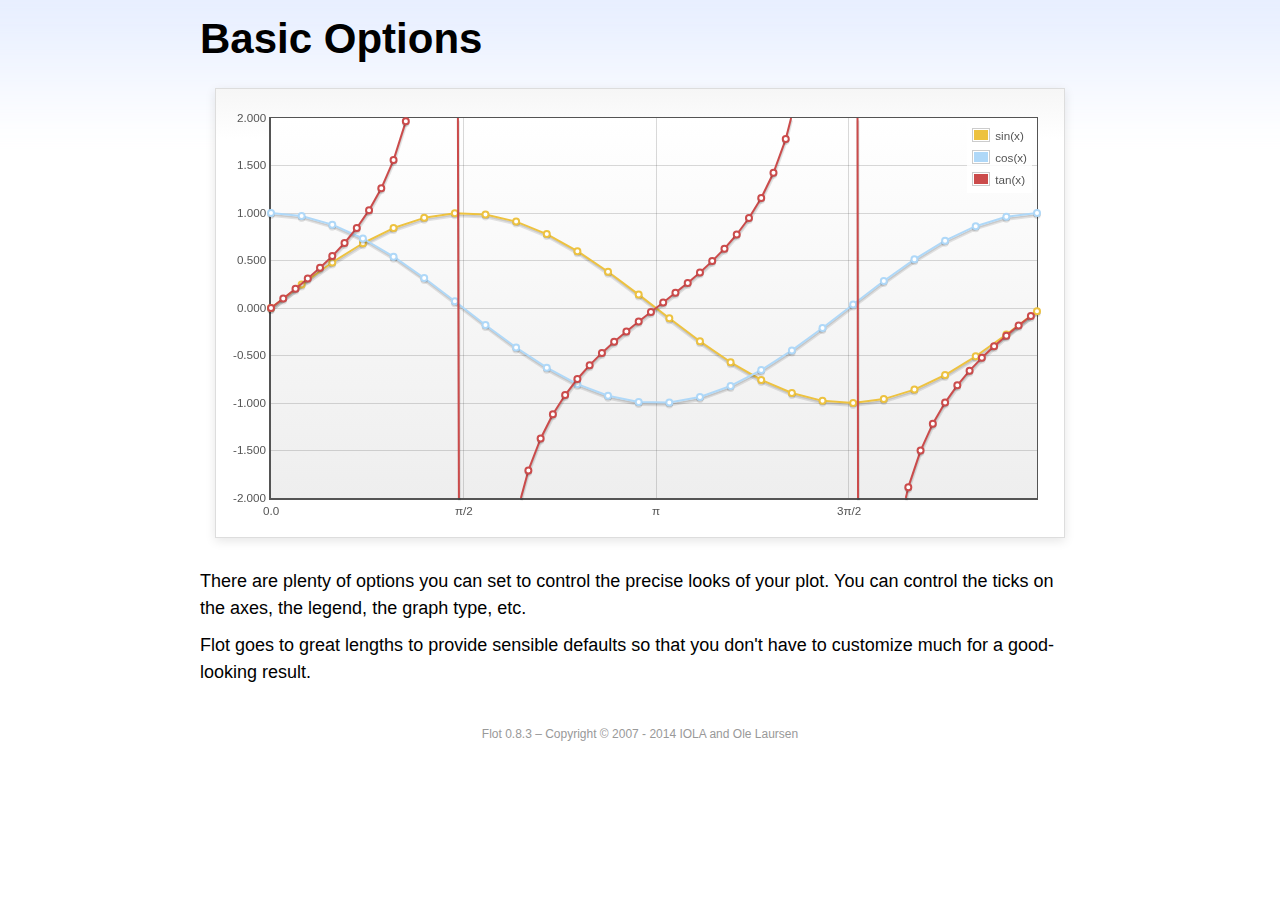
<file: assets/plugins/flot/examples/basic-options/index.html>
<!DOCTYPE html PUBLIC "-//W3C//DTD HTML 4.01//EN" "http://www.w3.org/TR/html4/strict.dtd">
<html>
<head>
	<meta http-equiv="Content-Type" content="text/html; charset=utf-8">
	<title>Flot Examples: Basic Options</title>
	<link href="../examples.css" rel="stylesheet" type="text/css">
	<!--[if lte IE 8]><script language="javascript" type="text/javascript" src="../../excanvas.min.js"></script><![endif]-->
	<script language="javascript" type="text/javascript" src="../../jquery.js"></script>
	<script language="javascript" type="text/javascript" src="../../jquery.flot.js"></script>
	<script type="text/javascript">

	$(function () {

		var d1 = [];
		for (var i = 0; i < Math.PI * 2; i += 0.25) {
			d1.push([i, Math.sin(i)]);
		}

		var d2 = [];
		for (var i = 0; i < Math.PI * 2; i += 0.25) {
			d2.push([i, Math.cos(i)]);
		}

		var d3 = [];
		for (var i = 0; i < Math.PI * 2; i += 0.1) {
			d3.push([i, Math.tan(i)]);
		}

		$.plot("#placeholder", [
			{ label: "sin(x)", data: d1 },
			{ label: "cos(x)", data: d2 },
			{ label: "tan(x)", data: d3 }
		], {
			series: {
				lines: { show: true },
				points: { show: true }
			},
			xaxis: {
				ticks: [
					0, [ Math.PI/2, "\u03c0/2" ], [ Math.PI, "\u03c0" ],
					[ Math.PI * 3/2, "3\u03c0/2" ], [ Math.PI * 2, "2\u03c0" ]
				]
			},
			yaxis: {
				ticks: 10,
				min: -2,
				max: 2,
				tickDecimals: 3
			},
			grid: {
				backgroundColor: { colors: [ "#fff", "#eee" ] },
				borderWidth: {
					top: 1,
					right: 1,
					bottom: 2,
					left: 2
				}
			}
		});

		// Add the Flot version string to the footer

		$("#footer").prepend("Flot " + $.plot.version + " &ndash; ");
	});

	</script>
</head>
<body>

	<div id="header">
		<h2>Basic Options</h2>
	</div>

	<div id="content">

		<div class="demo-container">
			<div id="placeholder" class="demo-placeholder"></div>
		</div>

		<p>There are plenty of options you can set to control the precise looks of your plot. You can control the ticks on the axes, the legend, the graph type, etc.</p>

		<p>Flot goes to great lengths to provide sensible defaults so that you don't have to customize much for a good-looking result.</p>

	</div>

	<div id="footer">
		Copyright &copy; 2007 - 2014 IOLA and Ole Laursen
	</div>

</body>
</html>
</file>
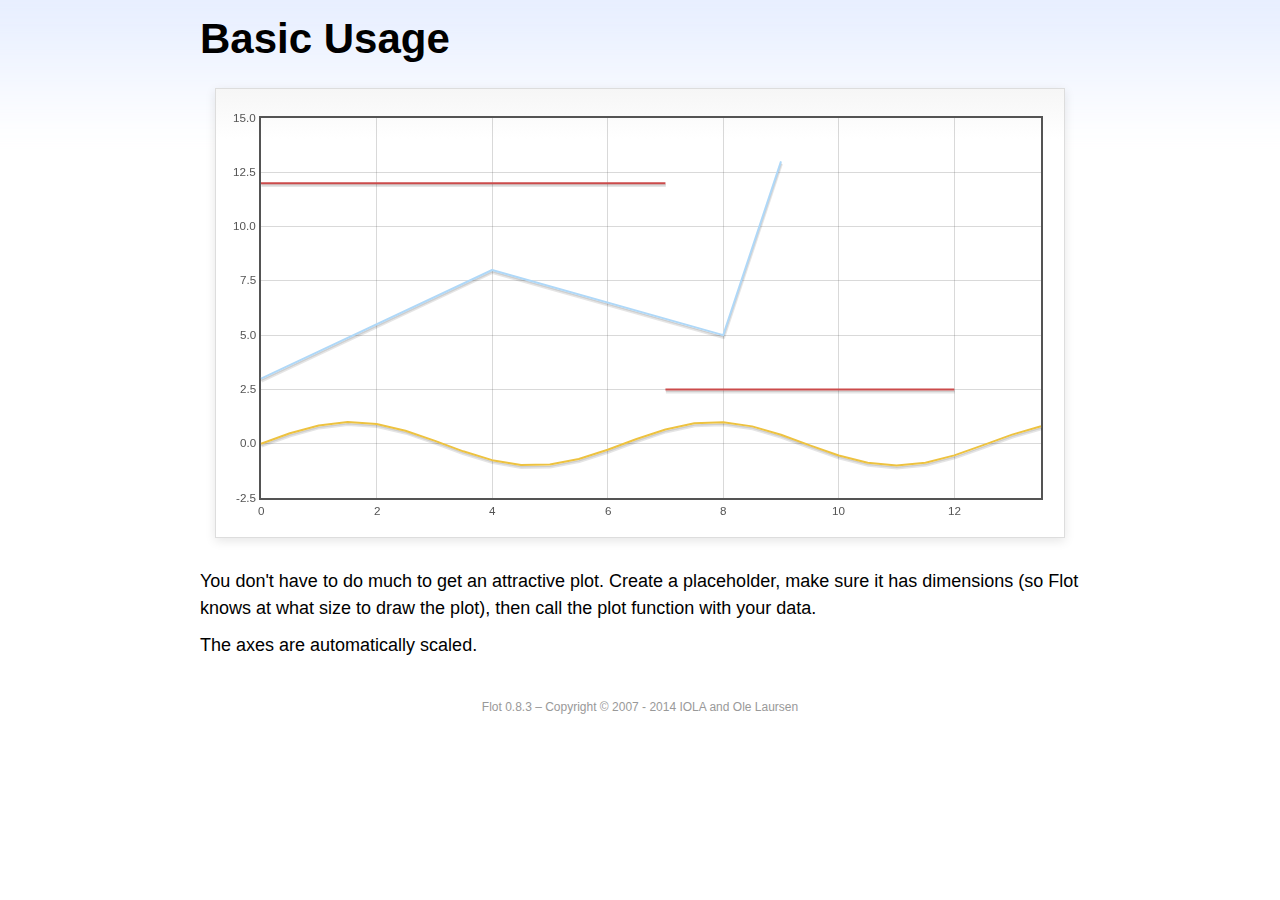
<file: assets/plugins/flot/examples/basic-usage/index.html>
<!DOCTYPE html PUBLIC "-//W3C//DTD HTML 4.01//EN" "http://www.w3.org/TR/html4/strict.dtd">
<html>
<head>
	<meta http-equiv="Content-Type" content="text/html; charset=utf-8">
	<title>Flot Examples: Basic Usage</title>
	<link href="../examples.css" rel="stylesheet" type="text/css">
	<!--[if lte IE 8]><script language="javascript" type="text/javascript" src="../../excanvas.min.js"></script><![endif]-->
	<script language="javascript" type="text/javascript" src="../../jquery.js"></script>
	<script language="javascript" type="text/javascript" src="../../jquery.flot.js"></script>
	<script type="text/javascript">

	$(function() {

		var d1 = [];
		for (var i = 0; i < 14; i += 0.5) {
			d1.push([i, Math.sin(i)]);
		}

		var d2 = [[0, 3], [4, 8], [8, 5], [9, 13]];

		// A null signifies separate line segments

		var d3 = [[0, 12], [7, 12], null, [7, 2.5], [12, 2.5]];

		$.plot("#placeholder", [ d1, d2, d3 ]);

		// Add the Flot version string to the footer

		$("#footer").prepend("Flot " + $.plot.version + " &ndash; ");
	});

	</script>
</head>
<body>

	<div id="header">
		<h2>Basic Usage</h2>
	</div>

	<div id="content">

		<div class="demo-container">
			<div id="placeholder" class="demo-placeholder"></div>
		</div>

		<p>You don't have to do much to get an attractive plot.  Create a placeholder, make sure it has dimensions (so Flot knows at what size to draw the plot), then call the plot function with your data.</p>

		<p>The axes are automatically scaled.</p>

	</div>

	<div id="footer">
		Copyright &copy; 2007 - 2014 IOLA and Ole Laursen
	</div>

</body>
</html>
</file>
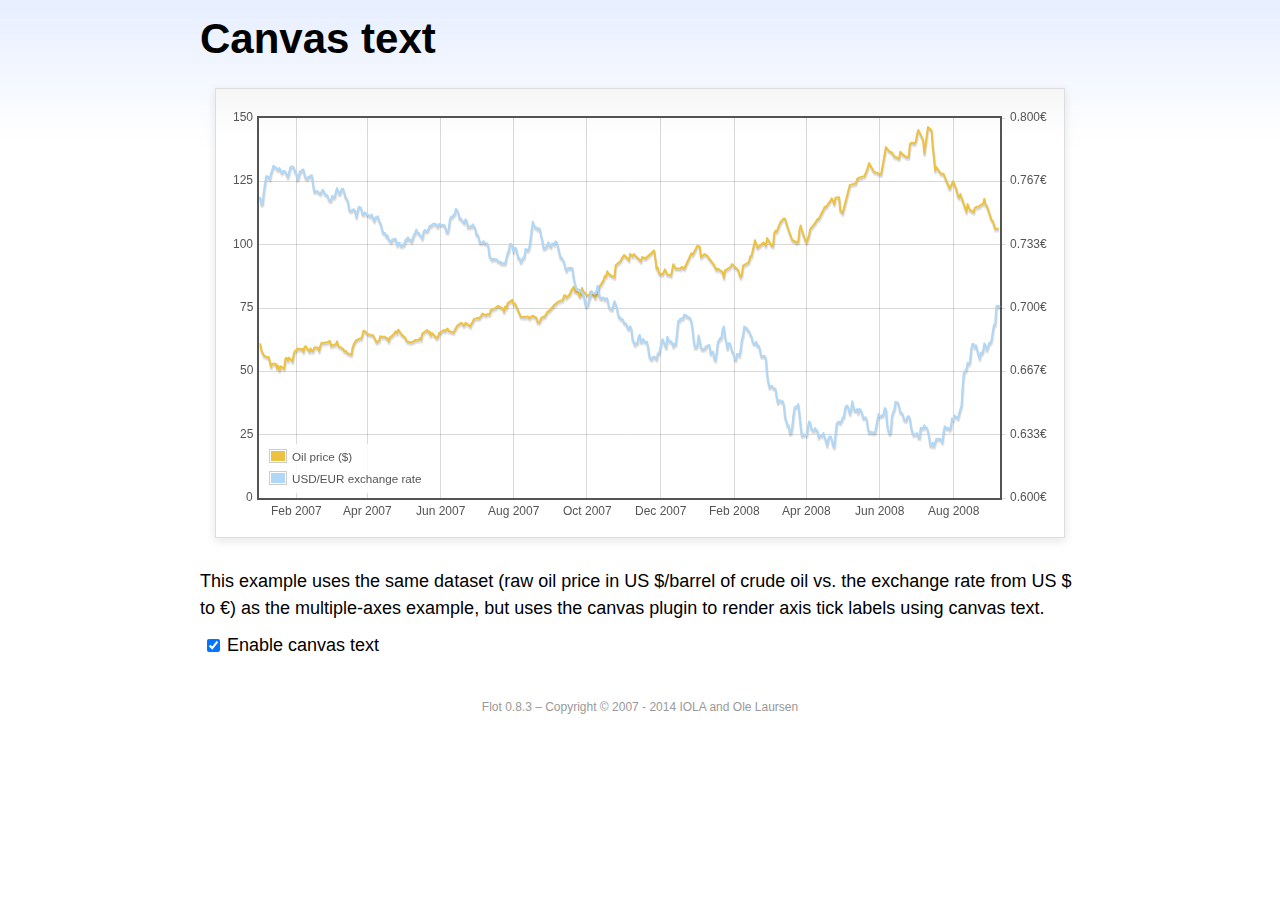
<file: assets/plugins/flot/examples/canvas/index.html>
<!DOCTYPE html PUBLIC "-//W3C//DTD HTML 4.01//EN" "http://www.w3.org/TR/html4/strict.dtd">
<html>
<head>
	<meta http-equiv="Content-Type" content="text/html; charset=utf-8">
	<title>Flot Examples: Canvas text</title>
	<link href="../examples.css" rel="stylesheet" type="text/css">
	<!--[if lte IE 8]><script language="javascript" type="text/javascript" src="../../excanvas.min.js"></script><![endif]-->
	<script language="javascript" type="text/javascript" src="../../jquery.js"></script>
	<script language="javascript" type="text/javascript" src="../../jquery.flot.js"></script>
	<script language="javascript" type="text/javascript" src="../../jquery.flot.time.js"></script>
	<script language="javascript" type="text/javascript" src="../../jquery.flot.canvas.js"></script>
	<script type="text/javascript">

	$(function() {

		var oilPrices = [[1167692400000,61.05], [1167778800000,58.32], [1167865200000,57.35], [1167951600000,56.31], [1168210800000,55.55], [1168297200000,55.64], [1168383600000,54.02], [1168470000000,51.88], [1168556400000,52.99], [1168815600000,52.99], [1168902000000,51.21], [1168988400000,52.24], [1169074800000,50.48], [1169161200000,51.99], [1169420400000,51.13], [1169506800000,55.04], [1169593200000,55.37], [1169679600000,54.23], [1169766000000,55.42], [1170025200000,54.01], [1170111600000,56.97], [1170198000000,58.14], [1170284400000,58.14], [1170370800000,59.02], [1170630000000,58.74], [1170716400000,58.88], [1170802800000,57.71], [1170889200000,59.71], [1170975600000,59.89], [1171234800000,57.81], [1171321200000,59.06], [1171407600000,58.00], [1171494000000,57.99], [1171580400000,59.39], [1171839600000,59.39], [1171926000000,58.07], [1172012400000,60.07], [1172098800000,61.14], [1172444400000,61.39], [1172530800000,61.46], [1172617200000,61.79], [1172703600000,62.00], [1172790000000,60.07], [1173135600000,60.69], [1173222000000,61.82], [1173308400000,60.05], [1173654000000,58.91], [1173740400000,57.93], [1173826800000,58.16], [1173913200000,57.55], [1173999600000,57.11], [1174258800000,56.59], [1174345200000,59.61], [1174518000000,61.69], [1174604400000,62.28], [1174860000000,62.91], [1174946400000,62.93], [1175032800000,64.03], [1175119200000,66.03], [1175205600000,65.87], [1175464800000,64.64], [1175637600000,64.38], [1175724000000,64.28], [1175810400000,64.28], [1176069600000,61.51], [1176156000000,61.89], [1176242400000,62.01], [1176328800000,63.85], [1176415200000,63.63], [1176674400000,63.61], [1176760800000,63.10], [1176847200000,63.13], [1176933600000,61.83], [1177020000000,63.38], [1177279200000,64.58], [1177452000000,65.84], [1177538400000,65.06], [1177624800000,66.46], [1177884000000,64.40], [1178056800000,63.68], [1178143200000,63.19], [1178229600000,61.93], [1178488800000,61.47], [1178575200000,61.55], [1178748000000,61.81], [1178834400000,62.37], [1179093600000,62.46], [1179180000000,63.17], [1179266400000,62.55], [1179352800000,64.94], [1179698400000,66.27], [1179784800000,65.50], [1179871200000,65.77], [1179957600000,64.18], [1180044000000,65.20], [1180389600000,63.15], [1180476000000,63.49], [1180562400000,65.08], [1180908000000,66.30], [1180994400000,65.96], [1181167200000,66.93], [1181253600000,65.98], [1181599200000,65.35], [1181685600000,66.26], [1181858400000,68.00], [1182117600000,69.09], [1182204000000,69.10], [1182290400000,68.19], [1182376800000,68.19], [1182463200000,69.14], [1182722400000,68.19], [1182808800000,67.77], [1182895200000,68.97], [1182981600000,69.57], [1183068000000,70.68], [1183327200000,71.09], [1183413600000,70.92], [1183586400000,71.81], [1183672800000,72.81], [1183932000000,72.19], [1184018400000,72.56], [1184191200000,72.50], [1184277600000,74.15], [1184623200000,75.05], [1184796000000,75.92], [1184882400000,75.57], [1185141600000,74.89], [1185228000000,73.56], [1185314400000,75.57], [1185400800000,74.95], [1185487200000,76.83], [1185832800000,78.21], [1185919200000,76.53], [1186005600000,76.86], [1186092000000,76.00], [1186437600000,71.59], [1186696800000,71.47], [1186956000000,71.62], [1187042400000,71.00], [1187301600000,71.98], [1187560800000,71.12], [1187647200000,69.47], [1187733600000,69.26], [1187820000000,69.83], [1187906400000,71.09], [1188165600000,71.73], [1188338400000,73.36], [1188511200000,74.04], [1188856800000,76.30], [1189116000000,77.49], [1189461600000,78.23], [1189548000000,79.91], [1189634400000,80.09], [1189720800000,79.10], [1189980000000,80.57], [1190066400000,81.93], [1190239200000,83.32], [1190325600000,81.62], [1190584800000,80.95], [1190671200000,79.53], [1190757600000,80.30], [1190844000000,82.88], [1190930400000,81.66], [1191189600000,80.24], [1191276000000,80.05], [1191362400000,79.94], [1191448800000,81.44], [1191535200000,81.22], [1191794400000,79.02], [1191880800000,80.26], [1191967200000,80.30], [1192053600000,83.08], [1192140000000,83.69], [1192399200000,86.13], [1192485600000,87.61], [1192572000000,87.40], [1192658400000,89.47], [1192744800000,88.60], [1193004000000,87.56], [1193090400000,87.56], [1193176800000,87.10], [1193263200000,91.86], [1193612400000,93.53], [1193698800000,94.53], [1193871600000,95.93], [1194217200000,93.98], [1194303600000,96.37], [1194476400000,95.46], [1194562800000,96.32], [1195081200000,93.43], [1195167600000,95.10], [1195426800000,94.64], [1195513200000,95.10], [1196031600000,97.70], [1196118000000,94.42], [1196204400000,90.62], [1196290800000,91.01], [1196377200000,88.71], [1196636400000,88.32], [1196809200000,90.23], [1196982000000,88.28], [1197241200000,87.86], [1197327600000,90.02], [1197414000000,92.25], [1197586800000,90.63], [1197846000000,90.63], [1197932400000,90.49], [1198018800000,91.24], [1198105200000,91.06], [1198191600000,90.49], [1198710000000,96.62], [1198796400000,96.00], [1199142000000,99.62], [1199314800000,99.18], [1199401200000,95.09], [1199660400000,96.33], [1199833200000,95.67], [1200351600000,91.90], [1200438000000,90.84], [1200524400000,90.13], [1200610800000,90.57], [1200956400000,89.21], [1201042800000,86.99], [1201129200000,89.85], [1201474800000,90.99], [1201561200000,91.64], [1201647600000,92.33], [1201734000000,91.75], [1202079600000,90.02], [1202166000000,88.41], [1202252400000,87.14], [1202338800000,88.11], [1202425200000,91.77], [1202770800000,92.78], [1202857200000,93.27], [1202943600000,95.46], [1203030000000,95.46], [1203289200000,101.74], [1203462000000,98.81], [1203894000000,100.88], [1204066800000,99.64], [1204153200000,102.59], [1204239600000,101.84], [1204498800000,99.52], [1204585200000,99.52], [1204671600000,104.52], [1204758000000,105.47], [1204844400000,105.15], [1205103600000,108.75], [1205276400000,109.92], [1205362800000,110.33], [1205449200000,110.21], [1205708400000,105.68], [1205967600000,101.84], [1206313200000,100.86], [1206399600000,101.22], [1206486000000,105.90], [1206572400000,107.58], [1206658800000,105.62], [1206914400000,101.58], [1207000800000,100.98], [1207173600000,103.83], [1207260000000,106.23], [1207605600000,108.50], [1207778400000,110.11], [1207864800000,110.14], [1208210400000,113.79], [1208296800000,114.93], [1208383200000,114.86], [1208728800000,117.48], [1208815200000,118.30], [1208988000000,116.06], [1209074400000,118.52], [1209333600000,118.75], [1209420000000,113.46], [1209592800000,112.52], [1210024800000,121.84], [1210111200000,123.53], [1210197600000,123.69], [1210543200000,124.23], [1210629600000,125.80], [1210716000000,126.29], [1211148000000,127.05], [1211320800000,129.07], [1211493600000,132.19], [1211839200000,128.85], [1212357600000,127.76], [1212703200000,138.54], [1212962400000,136.80], [1213135200000,136.38], [1213308000000,134.86], [1213653600000,134.01], [1213740000000,136.68], [1213912800000,135.65], [1214172000000,134.62], [1214258400000,134.62], [1214344800000,134.62], [1214431200000,139.64], [1214517600000,140.21], [1214776800000,140.00], [1214863200000,140.97], [1214949600000,143.57], [1215036000000,145.29], [1215381600000,141.37], [1215468000000,136.04], [1215727200000,146.40], [1215986400000,145.18], [1216072800000,138.74], [1216159200000,134.60], [1216245600000,129.29], [1216332000000,130.65], [1216677600000,127.95], [1216850400000,127.95], [1217282400000,122.19], [1217455200000,124.08], [1217541600000,125.10], [1217800800000,121.41], [1217887200000,119.17], [1217973600000,118.58], [1218060000000,120.02], [1218405600000,114.45], [1218492000000,113.01], [1218578400000,116.00], [1218751200000,113.77], [1219010400000,112.87], [1219096800000,114.53], [1219269600000,114.98], [1219356000000,114.98], [1219701600000,116.27], [1219788000000,118.15], [1219874400000,115.59], [1219960800000,115.46], [1220306400000,109.71], [1220392800000,109.35], [1220565600000,106.23], [1220824800000,106.34]];

		var exchangeRates = [[1167606000000,0.7580], [1167692400000,0.7580], [1167778800000,0.75470], [1167865200000,0.75490], [1167951600000,0.76130], [1168038000000,0.76550], [1168124400000,0.76930], [1168210800000,0.76940], [1168297200000,0.76880], [1168383600000,0.76780], [1168470000000,0.77080], [1168556400000,0.77270], [1168642800000,0.77490], [1168729200000,0.77410], [1168815600000,0.77410], [1168902000000,0.77320], [1168988400000,0.77270], [1169074800000,0.77370], [1169161200000,0.77240], [1169247600000,0.77120], [1169334000000,0.7720], [1169420400000,0.77210], [1169506800000,0.77170], [1169593200000,0.77040], [1169679600000,0.7690], [1169766000000,0.77110], [1169852400000,0.7740], [1169938800000,0.77450], [1170025200000,0.77450], [1170111600000,0.7740], [1170198000000,0.77160], [1170284400000,0.77130], [1170370800000,0.76780], [1170457200000,0.76880], [1170543600000,0.77180], [1170630000000,0.77180], [1170716400000,0.77280], [1170802800000,0.77290], [1170889200000,0.76980], [1170975600000,0.76850], [1171062000000,0.76810], [1171148400000,0.7690], [1171234800000,0.7690], [1171321200000,0.76980], [1171407600000,0.76990], [1171494000000,0.76510], [1171580400000,0.76130], [1171666800000,0.76160], [1171753200000,0.76140], [1171839600000,0.76140], [1171926000000,0.76070], [1172012400000,0.76020], [1172098800000,0.76110], [1172185200000,0.76220], [1172271600000,0.76150], [1172358000000,0.75980], [1172444400000,0.75980], [1172530800000,0.75920], [1172617200000,0.75730], [1172703600000,0.75660], [1172790000000,0.75670], [1172876400000,0.75910], [1172962800000,0.75820], [1173049200000,0.75850], [1173135600000,0.76130], [1173222000000,0.76310], [1173308400000,0.76150], [1173394800000,0.760], [1173481200000,0.76130], [1173567600000,0.76270], [1173654000000,0.76270], [1173740400000,0.76080], [1173826800000,0.75830], [1173913200000,0.75750], [1173999600000,0.75620], [1174086000000,0.7520], [1174172400000,0.75120], [1174258800000,0.75120], [1174345200000,0.75170], [1174431600000,0.7520], [1174518000000,0.75110], [1174604400000,0.7480], [1174690800000,0.75090], [1174777200000,0.75310], [1174860000000,0.75310], [1174946400000,0.75270], [1175032800000,0.74980], [1175119200000,0.74930], [1175205600000,0.75040], [1175292000000,0.750], [1175378400000,0.74910], [1175464800000,0.74910], [1175551200000,0.74850], [1175637600000,0.74840], [1175724000000,0.74920], [1175810400000,0.74710], [1175896800000,0.74590], [1175983200000,0.74770], [1176069600000,0.74770], [1176156000000,0.74830], [1176242400000,0.74580], [1176328800000,0.74480], [1176415200000,0.7430], [1176501600000,0.73990], [1176588000000,0.73950], [1176674400000,0.73950], [1176760800000,0.73780], [1176847200000,0.73820], [1176933600000,0.73620], [1177020000000,0.73550], [1177106400000,0.73480], [1177192800000,0.73610], [1177279200000,0.73610], [1177365600000,0.73650], [1177452000000,0.73620], [1177538400000,0.73310], [1177624800000,0.73390], [1177711200000,0.73440], [1177797600000,0.73270], [1177884000000,0.73270], [1177970400000,0.73360], [1178056800000,0.73330], [1178143200000,0.73590], [1178229600000,0.73590], [1178316000000,0.73720], [1178402400000,0.7360], [1178488800000,0.7360], [1178575200000,0.7350], [1178661600000,0.73650], [1178748000000,0.73840], [1178834400000,0.73950], [1178920800000,0.74130], [1179007200000,0.73970], [1179093600000,0.73960], [1179180000000,0.73850], [1179266400000,0.73780], [1179352800000,0.73660], [1179439200000,0.740], [1179525600000,0.74110], [1179612000000,0.74060], [1179698400000,0.74050], [1179784800000,0.74140], [1179871200000,0.74310], [1179957600000,0.74310], [1180044000000,0.74380], [1180130400000,0.74430], [1180216800000,0.74430], [1180303200000,0.74430], [1180389600000,0.74340], [1180476000000,0.74290], [1180562400000,0.74420], [1180648800000,0.7440], [1180735200000,0.74390], [1180821600000,0.74370], [1180908000000,0.74370], [1180994400000,0.74290], [1181080800000,0.74030], [1181167200000,0.73990], [1181253600000,0.74180], [1181340000000,0.74680], [1181426400000,0.7480], [1181512800000,0.7480], [1181599200000,0.7490], [1181685600000,0.74940], [1181772000000,0.75220], [1181858400000,0.75150], [1181944800000,0.75020], [1182031200000,0.74720], [1182117600000,0.74720], [1182204000000,0.74620], [1182290400000,0.74550], [1182376800000,0.74490], [1182463200000,0.74670], [1182549600000,0.74580], [1182636000000,0.74270], [1182722400000,0.74270], [1182808800000,0.7430], [1182895200000,0.74290], [1182981600000,0.7440], [1183068000000,0.7430], [1183154400000,0.74220], [1183240800000,0.73880], [1183327200000,0.73880], [1183413600000,0.73690], [1183500000000,0.73450], [1183586400000,0.73450], [1183672800000,0.73450], [1183759200000,0.73520], [1183845600000,0.73410], [1183932000000,0.73410], [1184018400000,0.7340], [1184104800000,0.73240], [1184191200000,0.72720], [1184277600000,0.72640], [1184364000000,0.72550], [1184450400000,0.72580], [1184536800000,0.72580], [1184623200000,0.72560], [1184709600000,0.72570], [1184796000000,0.72470], [1184882400000,0.72430], [1184968800000,0.72440], [1185055200000,0.72350], [1185141600000,0.72350], [1185228000000,0.72350], [1185314400000,0.72350], [1185400800000,0.72620], [1185487200000,0.72880], [1185573600000,0.73010], [1185660000000,0.73370], [1185746400000,0.73370], [1185832800000,0.73240], [1185919200000,0.72970], [1186005600000,0.73170], [1186092000000,0.73150], [1186178400000,0.72880], [1186264800000,0.72630], [1186351200000,0.72630], [1186437600000,0.72420], [1186524000000,0.72530], [1186610400000,0.72640], [1186696800000,0.7270], [1186783200000,0.73120], [1186869600000,0.73050], [1186956000000,0.73050], [1187042400000,0.73180], [1187128800000,0.73580], [1187215200000,0.74090], [1187301600000,0.74540], [1187388000000,0.74370], [1187474400000,0.74240], [1187560800000,0.74240], [1187647200000,0.74150], [1187733600000,0.74190], [1187820000000,0.74140], [1187906400000,0.73770], [1187992800000,0.73550], [1188079200000,0.73150], [1188165600000,0.73150], [1188252000000,0.7320], [1188338400000,0.73320], [1188424800000,0.73460], [1188511200000,0.73280], [1188597600000,0.73230], [1188684000000,0.7340], [1188770400000,0.7340], [1188856800000,0.73360], [1188943200000,0.73510], [1189029600000,0.73460], [1189116000000,0.73210], [1189202400000,0.72940], [1189288800000,0.72660], [1189375200000,0.72660], [1189461600000,0.72540], [1189548000000,0.72420], [1189634400000,0.72130], [1189720800000,0.71970], [1189807200000,0.72090], [1189893600000,0.7210], [1189980000000,0.7210], [1190066400000,0.7210], [1190152800000,0.72090], [1190239200000,0.71590], [1190325600000,0.71330], [1190412000000,0.71050], [1190498400000,0.70990], [1190584800000,0.70990], [1190671200000,0.70930], [1190757600000,0.70930], [1190844000000,0.70760], [1190930400000,0.7070], [1191016800000,0.70490], [1191103200000,0.70120], [1191189600000,0.70110], [1191276000000,0.70190], [1191362400000,0.70460], [1191448800000,0.70630], [1191535200000,0.70890], [1191621600000,0.70770], [1191708000000,0.70770], [1191794400000,0.70770], [1191880800000,0.70910], [1191967200000,0.71180], [1192053600000,0.70790], [1192140000000,0.70530], [1192226400000,0.7050], [1192312800000,0.70550], [1192399200000,0.70550], [1192485600000,0.70450], [1192572000000,0.70510], [1192658400000,0.70510], [1192744800000,0.70170], [1192831200000,0.70], [1192917600000,0.69950], [1193004000000,0.69940], [1193090400000,0.70140], [1193176800000,0.70360], [1193263200000,0.70210], [1193349600000,0.70020], [1193436000000,0.69670], [1193522400000,0.6950], [1193612400000,0.6950], [1193698800000,0.69390], [1193785200000,0.6940], [1193871600000,0.69220], [1193958000000,0.69190], [1194044400000,0.69140], [1194130800000,0.68940], [1194217200000,0.68910], [1194303600000,0.69040], [1194390000000,0.6890], [1194476400000,0.68340], [1194562800000,0.68230], [1194649200000,0.68070], [1194735600000,0.68150], [1194822000000,0.68150], [1194908400000,0.68470], [1194994800000,0.68590], [1195081200000,0.68220], [1195167600000,0.68270], [1195254000000,0.68370], [1195340400000,0.68230], [1195426800000,0.68220], [1195513200000,0.68220], [1195599600000,0.67920], [1195686000000,0.67460], [1195772400000,0.67350], [1195858800000,0.67310], [1195945200000,0.67420], [1196031600000,0.67440], [1196118000000,0.67390], [1196204400000,0.67310], [1196290800000,0.67610], [1196377200000,0.67610], [1196463600000,0.67850], [1196550000000,0.68180], [1196636400000,0.68360], [1196722800000,0.68230], [1196809200000,0.68050], [1196895600000,0.67930], [1196982000000,0.68490], [1197068400000,0.68330], [1197154800000,0.68250], [1197241200000,0.68250], [1197327600000,0.68160], [1197414000000,0.67990], [1197500400000,0.68130], [1197586800000,0.68090], [1197673200000,0.68680], [1197759600000,0.69330], [1197846000000,0.69330], [1197932400000,0.69450], [1198018800000,0.69440], [1198105200000,0.69460], [1198191600000,0.69640], [1198278000000,0.69650], [1198364400000,0.69560], [1198450800000,0.69560], [1198537200000,0.6950], [1198623600000,0.69480], [1198710000000,0.69280], [1198796400000,0.68870], [1198882800000,0.68240], [1198969200000,0.67940], [1199055600000,0.67940], [1199142000000,0.68030], [1199228400000,0.68550], [1199314800000,0.68240], [1199401200000,0.67910], [1199487600000,0.67830], [1199574000000,0.67850], [1199660400000,0.67850], [1199746800000,0.67970], [1199833200000,0.680], [1199919600000,0.68030], [1200006000000,0.68050], [1200092400000,0.6760], [1200178800000,0.6770], [1200265200000,0.6770], [1200351600000,0.67360], [1200438000000,0.67260], [1200524400000,0.67640], [1200610800000,0.68210], [1200697200000,0.68310], [1200783600000,0.68420], [1200870000000,0.68420], [1200956400000,0.68870], [1201042800000,0.69030], [1201129200000,0.68480], [1201215600000,0.68240], [1201302000000,0.67880], [1201388400000,0.68140], [1201474800000,0.68140], [1201561200000,0.67970], [1201647600000,0.67690], [1201734000000,0.67650], [1201820400000,0.67330], [1201906800000,0.67290], [1201993200000,0.67580], [1202079600000,0.67580], [1202166000000,0.6750], [1202252400000,0.6780], [1202338800000,0.68330], [1202425200000,0.68560], [1202511600000,0.69030], [1202598000000,0.68960], [1202684400000,0.68960], [1202770800000,0.68820], [1202857200000,0.68790], [1202943600000,0.68620], [1203030000000,0.68520], [1203116400000,0.68230], [1203202800000,0.68130], [1203289200000,0.68130], [1203375600000,0.68220], [1203462000000,0.68020], [1203548400000,0.68020], [1203634800000,0.67840], [1203721200000,0.67480], [1203807600000,0.67470], [1203894000000,0.67470], [1203980400000,0.67480], [1204066800000,0.67330], [1204153200000,0.6650], [1204239600000,0.66110], [1204326000000,0.65830], [1204412400000,0.6590], [1204498800000,0.6590], [1204585200000,0.65810], [1204671600000,0.65780], [1204758000000,0.65740], [1204844400000,0.65320], [1204930800000,0.65020], [1205017200000,0.65140], [1205103600000,0.65140], [1205190000000,0.65070], [1205276400000,0.6510], [1205362800000,0.64890], [1205449200000,0.64240], [1205535600000,0.64060], [1205622000000,0.63820], [1205708400000,0.63820], [1205794800000,0.63410], [1205881200000,0.63440], [1205967600000,0.63780], [1206054000000,0.64390], [1206140400000,0.64780], [1206226800000,0.64810], [1206313200000,0.64810], [1206399600000,0.64940], [1206486000000,0.64380], [1206572400000,0.63770], [1206658800000,0.63290], [1206745200000,0.63360], [1206831600000,0.63330], [1206914400000,0.63330], [1207000800000,0.6330], [1207087200000,0.63710], [1207173600000,0.64030], [1207260000000,0.63960], [1207346400000,0.63640], [1207432800000,0.63560], [1207519200000,0.63560], [1207605600000,0.63680], [1207692000000,0.63570], [1207778400000,0.63540], [1207864800000,0.6320], [1207951200000,0.63320], [1208037600000,0.63280], [1208124000000,0.63310], [1208210400000,0.63420], [1208296800000,0.63210], [1208383200000,0.63020], [1208469600000,0.62780], [1208556000000,0.63080], [1208642400000,0.63240], [1208728800000,0.63240], [1208815200000,0.63070], [1208901600000,0.62770], [1208988000000,0.62690], [1209074400000,0.63350], [1209160800000,0.63920], [1209247200000,0.640], [1209333600000,0.64010], [1209420000000,0.63960], [1209506400000,0.64070], [1209592800000,0.64230], [1209679200000,0.64290], [1209765600000,0.64720], [1209852000000,0.64850], [1209938400000,0.64860], [1210024800000,0.64670], [1210111200000,0.64440], [1210197600000,0.64670], [1210284000000,0.65090], [1210370400000,0.64780], [1210456800000,0.64610], [1210543200000,0.64610], [1210629600000,0.64680], [1210716000000,0.64490], [1210802400000,0.6470], [1210888800000,0.64610], [1210975200000,0.64520], [1211061600000,0.64220], [1211148000000,0.64220], [1211234400000,0.64250], [1211320800000,0.64140], [1211407200000,0.63660], [1211493600000,0.63460], [1211580000000,0.6350], [1211666400000,0.63460], [1211752800000,0.63460], [1211839200000,0.63430], [1211925600000,0.63460], [1212012000000,0.63790], [1212098400000,0.64160], [1212184800000,0.64420], [1212271200000,0.64310], [1212357600000,0.64310], [1212444000000,0.64350], [1212530400000,0.6440], [1212616800000,0.64730], [1212703200000,0.64690], [1212789600000,0.63860], [1212876000000,0.63560], [1212962400000,0.6340], [1213048800000,0.63460], [1213135200000,0.6430], [1213221600000,0.64520], [1213308000000,0.64670], [1213394400000,0.65060], [1213480800000,0.65040], [1213567200000,0.65030], [1213653600000,0.64810], [1213740000000,0.64510], [1213826400000,0.6450], [1213912800000,0.64410], [1213999200000,0.64140], [1214085600000,0.64090], [1214172000000,0.64090], [1214258400000,0.64280], [1214344800000,0.64310], [1214431200000,0.64180], [1214517600000,0.63710], [1214604000000,0.63490], [1214690400000,0.63330], [1214776800000,0.63340], [1214863200000,0.63380], [1214949600000,0.63420], [1215036000000,0.6320], [1215122400000,0.63180], [1215208800000,0.6370], [1215295200000,0.63680], [1215381600000,0.63680], [1215468000000,0.63830], [1215554400000,0.63710], [1215640800000,0.63710], [1215727200000,0.63550], [1215813600000,0.6320], [1215900000000,0.62770], [1215986400000,0.62760], [1216072800000,0.62910], [1216159200000,0.62740], [1216245600000,0.62930], [1216332000000,0.63110], [1216418400000,0.6310], [1216504800000,0.63120], [1216591200000,0.63120], [1216677600000,0.63040], [1216764000000,0.62940], [1216850400000,0.63480], [1216936800000,0.63780], [1217023200000,0.63680], [1217109600000,0.63680], [1217196000000,0.63680], [1217282400000,0.6360], [1217368800000,0.6370], [1217455200000,0.64180], [1217541600000,0.64110], [1217628000000,0.64350], [1217714400000,0.64270], [1217800800000,0.64270], [1217887200000,0.64190], [1217973600000,0.64460], [1218060000000,0.64680], [1218146400000,0.64870], [1218232800000,0.65940], [1218319200000,0.66660], [1218405600000,0.66660], [1218492000000,0.66780], [1218578400000,0.67120], [1218664800000,0.67050], [1218751200000,0.67180], [1218837600000,0.67840], [1218924000000,0.68110], [1219010400000,0.68110], [1219096800000,0.67940], [1219183200000,0.68040], [1219269600000,0.67810], [1219356000000,0.67560], [1219442400000,0.67350], [1219528800000,0.67630], [1219615200000,0.67620], [1219701600000,0.67770], [1219788000000,0.68150], [1219874400000,0.68020], [1219960800000,0.6780], [1220047200000,0.67960], [1220133600000,0.68170], [1220220000000,0.68170], [1220306400000,0.68320], [1220392800000,0.68770], [1220479200000,0.69120], [1220565600000,0.69140], [1220652000000,0.70090], [1220738400000,0.70120], [1220824800000,0.7010], [1220911200000,0.70050]];

		var data = [
			{ data: oilPrices, label: "Oil price ($)" },
			{ data: exchangeRates, label: "USD/EUR exchange rate", yaxis: 2 }
		];

		var options = {
			canvas: true,
			xaxes: [ { mode: "time" } ],
			yaxes: [ { min: 0 }, {
				position: "right",
				alignTicksWithAxis: 1,
				tickFormatter: function(value, axis) {
					return value.toFixed(axis.tickDecimals) + "€";
				}
			} ],
			legend: { position: "sw" }
		}

		$.plot("#placeholder", data, options);

		$("input").change(function () {
			options.canvas = $(this).is(":checked");
			$.plot("#placeholder", data, options);
		});

		// Add the Flot version string to the footer

		$("#footer").prepend("Flot " + $.plot.version + " &ndash; ");
	});

	</script>
</head>
<body>

	<div id="header">
		<h2>Canvas text</h2>
	</div>

	<div id="content">

		<div class="demo-container">
			<div id="placeholder" class="demo-placeholder"></div>
		</div>

		<p>This example uses the same dataset (raw oil price in US $/barrel of crude oil vs. the exchange rate from US $ to €) as the multiple-axes example, but uses the canvas plugin to render axis tick labels using canvas text.</p>

		<p><input type="checkbox" checked="checked">Enable canvas text</input></p>

	</div>

	<div id="footer">
		Copyright &copy; 2007 - 2014 IOLA and Ole Laursen
	</div>

</body>
</html>
</file>
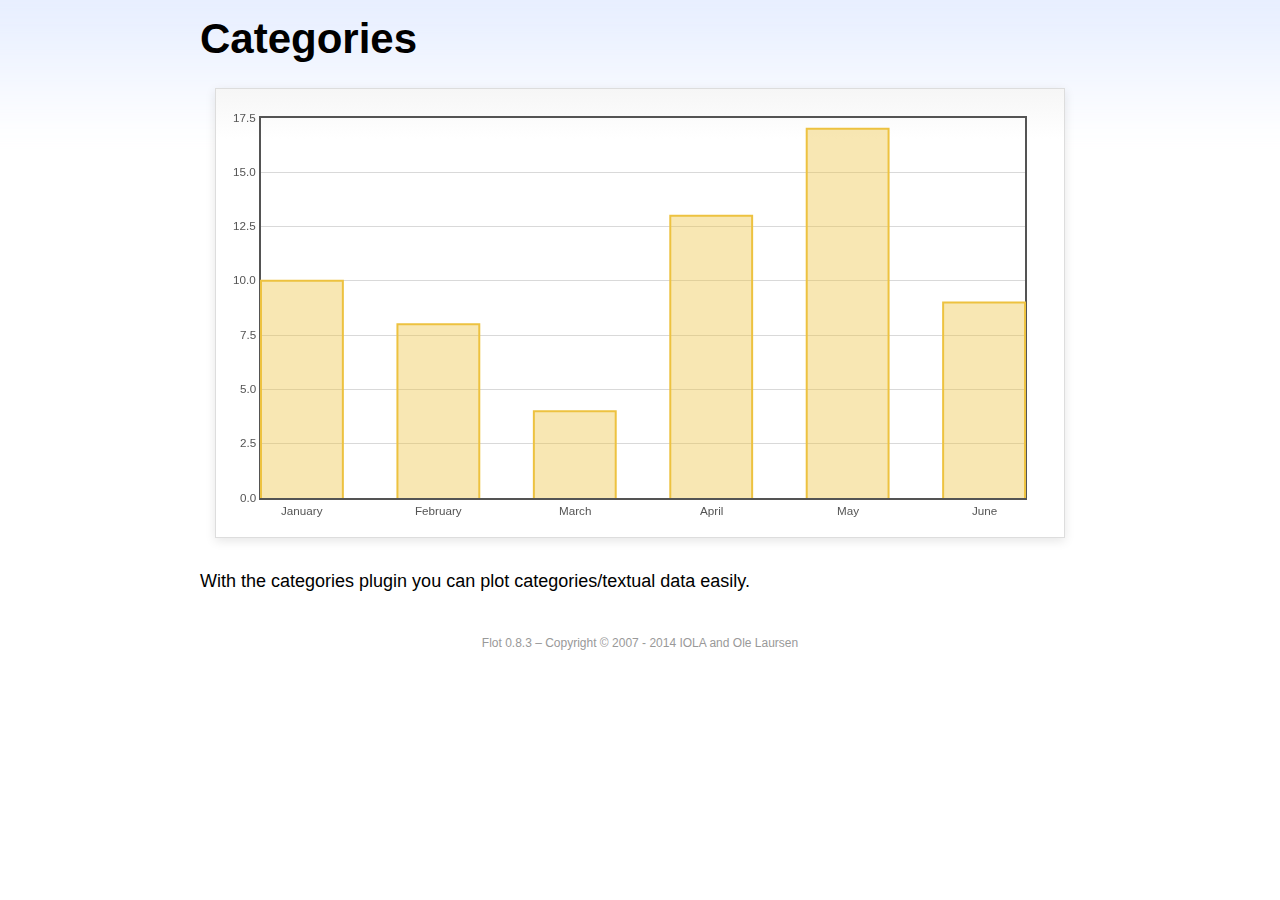
<file: assets/plugins/flot/examples/categories/index.html>
<!DOCTYPE html PUBLIC "-//W3C//DTD HTML 4.01//EN" "http://www.w3.org/TR/html4/strict.dtd">
<html>
<head>
	<meta http-equiv="Content-Type" content="text/html; charset=utf-8">
	<title>Flot Examples: Categories</title>
	<link href="../examples.css" rel="stylesheet" type="text/css">
	<!--[if lte IE 8]><script language="javascript" type="text/javascript" src="../../excanvas.min.js"></script><![endif]-->
	<script language="javascript" type="text/javascript" src="../../jquery.js"></script>
	<script language="javascript" type="text/javascript" src="../../jquery.flot.js"></script>
	<script language="javascript" type="text/javascript" src="../../jquery.flot.categories.js"></script>
	<script type="text/javascript">

	$(function() {

		var data = [ ["January", 10], ["February", 8], ["March", 4], ["April", 13], ["May", 17], ["June", 9] ];

		$.plot("#placeholder", [ data ], {
			series: {
				bars: {
					show: true,
					barWidth: 0.6,
					align: "center"
				}
			},
			xaxis: {
				mode: "categories",
				tickLength: 0
			}
		});

		// Add the Flot version string to the footer

		$("#footer").prepend("Flot " + $.plot.version + " &ndash; ");
	});

	</script>
</head>
<body>

	<div id="header">
		<h2>Categories</h2>
	</div>

	<div id="content">

		<div class="demo-container">
			<div id="placeholder" class="demo-placeholder"></div>
		</div>

		<p>With the categories plugin you can plot categories/textual data easily.</p>

	</div>

	<div id="footer">
		Copyright &copy; 2007 - 2014 IOLA and Ole Laursen
	</div>

</body>
</html>
</file>
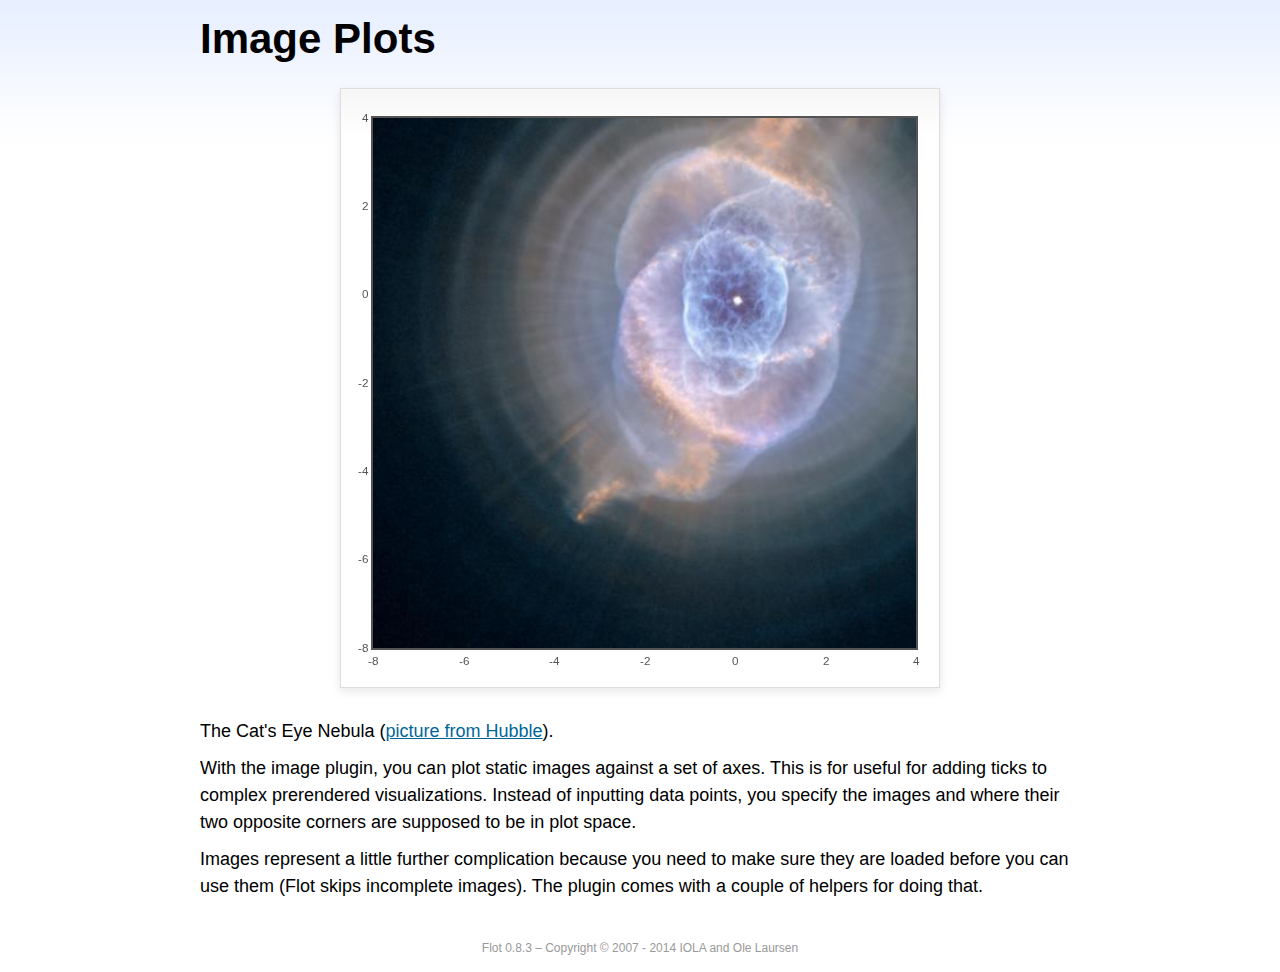
<file: assets/plugins/flot/examples/image/index.html>
<!DOCTYPE html PUBLIC "-//W3C//DTD HTML 4.01//EN" "http://www.w3.org/TR/html4/strict.dtd">
<html>
<head>
	<meta http-equiv="Content-Type" content="text/html; charset=utf-8">
	<title>Flot Examples: Image Plots</title>
	<link href="../examples.css" rel="stylesheet" type="text/css">
	<!--[if lte IE 8]><script language="javascript" type="text/javascript" src="../../excanvas.min.js"></script><![endif]-->
	<script language="javascript" type="text/javascript" src="../../jquery.js"></script>
	<script language="javascript" type="text/javascript" src="../../jquery.flot.js"></script>
	<script language="javascript" type="text/javascript" src="../../jquery.flot.image.js"></script>
	<script type="text/javascript">

	$(function() {

		var data = [[["hs-2004-27-a-large-web.jpg", -10, -10, 10, 10]]];

		var options = {
			series: {
				images: {
					show: true
				}
			},
			xaxis: {
				min: -8,
				max: 4
			},
			yaxis: {
				min: -8,
				max: 4
			}
		};

		$.plot.image.loadDataImages(data, options, function () {
			$.plot("#placeholder", data, options);
		});

		// Add the Flot version string to the footer

		$("#footer").prepend("Flot " + $.plot.version + " &ndash; ");
	});

	</script>
</head>
<body>

	<div id="header">
		<h2>Image Plots</h2>
	</div>

	<div id="content">

		<div class="demo-container" style="width:600px;height:600px;">
			<div id="placeholder" class="demo-placeholder"></div>
		</div>

		<p>The Cat's Eye Nebula (<a href="http://hubblesite.org/gallery/album/nebula/pr2004027a/">picture from Hubble</a>).</p>

		<p>With the image plugin, you can plot static images against a set of axes. This is for useful for adding ticks to complex prerendered visualizations. Instead of inputting data points, you specify the images and where their two opposite corners are supposed to be in plot space.</p>

		<p>Images represent a little further complication because you need to make sure they are loaded before you can use them (Flot skips incomplete images). The plugin comes with a couple of helpers for doing that.</p>

	</div>

	<div id="footer">
		Copyright &copy; 2007 - 2014 IOLA and Ole Laursen
	</div>

</body>
</html>
</file>
<file: assets/plugins/flot/examples/examples.css>
* {	padding: 0; margin: 0; vertical-align: top; }

body {
	background: url(background.png) repeat-x;
	font: 18px/1.5em "proxima-nova", Helvetica, Arial, sans-serif;
}

a {	color: #069; }
a:hover { color: #28b; }

h2 {
	margin-top: 15px;
	font: normal 32px "omnes-pro", Helvetica, Arial, sans-serif;
}

h3 {
	margin-left: 30px;
	font: normal 26px "omnes-pro", Helvetica, Arial, sans-serif;
	color: #666;
}

p {
	margin-top: 10px;
}

button {
	font-size: 18px;
	padding: 1px 7px;
}

input {
	font-size: 18px;
}

input[type=checkbox] {
	margin: 7px;
}

#header {
	position: relative;
	width: 900px;
	margin: auto;
}

#header h2 {
	margin-left: 10px;
	vertical-align: middle;
	font-size: 42px;
	font-weight: bold;
	text-decoration: none;
	color: #000;
}

#content {
	width: 880px;
	margin: 0 auto;
	padding: 10px;
}

#footer {
	margin-top: 25px;
	margin-bottom: 10px;
	text-align: center;
	font-size: 12px;
	color: #999;
}

.demo-container {
	box-sizing: border-box;
	width: 850px;
	height: 450px;
	padding: 20px 15px 15px 15px;
	margin: 15px auto 30px auto;
	border: 1px solid #ddd;
	background: #fff;
	background: linear-gradient(#f6f6f6 0, #fff 50px);
	background: -o-linear-gradient(#f6f6f6 0, #fff 50px);
	background: -ms-linear-gradient(#f6f6f6 0, #fff 50px);
	background: -moz-linear-gradient(#f6f6f6 0, #fff 50px);
	background: -webkit-linear-gradient(#f6f6f6 0, #fff 50px);
	box-shadow: 0 3px 10px rgba(0,0,0,0.15);
	-o-box-shadow: 0 3px 10px rgba(0,0,0,0.1);
	-ms-box-shadow: 0 3px 10px rgba(0,0,0,0.1);
	-moz-box-shadow: 0 3px 10px rgba(0,0,0,0.1);
	-webkit-box-shadow: 0 3px 10px rgba(0,0,0,0.1);
}

.demo-placeholder {
	width: 100%;
	height: 100%;
	font-size: 14px;
	line-height: 1.2em;
}

.legend table {
	border-spacing: 5px;
}
</file>
